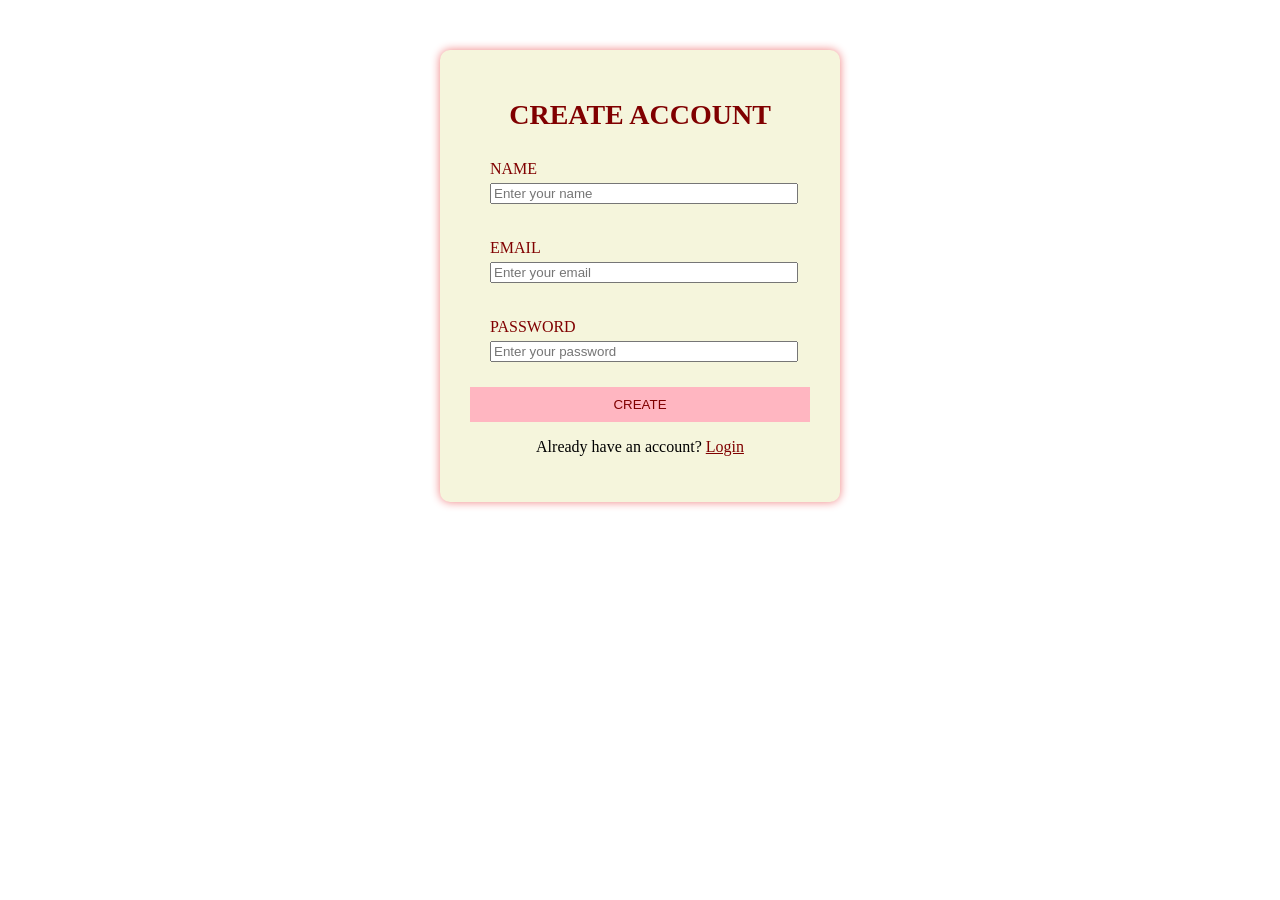
<file: index.html>
<!DOCTYPE html>
<html lang="en">
<head>
    <meta charset="UTF-8">
    <meta name="viewport" content="width=device-width, initial-scale=1.0">
    <title>Create Account</title>

    <style>
        
.signup-container {
    width: 400px;
    background-color: beige;
    margin: 50px auto;
    padding: 30px;
    box-sizing: border-box;
    box-shadow: 0px 0px 10px lightcoral;
    border-radius: 10px;
}
.signup-container h1{
    color: maroon;
    font-size: 28px;
    text-align: center;
}
.signup-group{
    color: maroon;
    margin: 10px;
    padding: 10px;
}
.signup-group label {
    display: block;
    margin-bottom: 5px;
    color: maroon;
}
.signup-group input{
    width: 100%;
}
.signup-container button{
    width: 100%;
    padding: 10px;
    border: none;
    background-color: lightpink;
    color: maroon;
    cursor: pointer;
}
.error {
    color: red;
    font-size: 13px;
    margin-top: 5px;
}
#successMessage {
    color: darkgreen;
    text-align: center;
    margin-top: 10px;
}
.login-link {
    text-align: center;
}
.login-link a {
    color: maroon;
}
/* TABLET */
@media screen and (max-width: 768px) {
    .signup-container {
        width: 80%;
        margin: 40px auto;
        padding: 25px;
    }
    .signup-container h1 {
        font-size: 26px;
    }
    .signup-group {
        margin: 12px 0;
    }
}
/* MOBILE*/
@media screen and (max-width: 480px) {
    .signup-container {
        width: 90%;
        margin: 25px auto;
        padding: 20px;
    }
    .signup-container h1 {
        font-size: 22px;
    }
    .signup-group label {
        font-size: 14px;
    }
    .signup-group input {
        padding: 9px;
        font-size: 14px;
    }
    .signup-container button {
        padding: 10px;
        font-size: 14px;
    }
    .error {
        font-size: 12px;
    }
    .login-link {
        font-size: 14px;
    }
}

    </style>
</head>
<body>
    <div class="signup-container">

        <h1>CREATE ACCOUNT</h1>

        <form id="signupForm">

            <div class="signup-group">
                <label>NAME</label>
                <input type="text" id="name" placeholder="Enter your name">
                <div id="nameError" class="error"></div>
            </div>

            <div class="signup-group">
                <label>EMAIL</label>
                <input type="email" id="email" placeholder="Enter your email">
                <div id="emailError" class="error"></div>
            </div>

            <div class="signup-group">
                <label>PASSWORD</label>
                <input type="password" id="password" placeholder="Enter your password">
                <div id="passwordError" class="error"></div>
            </div>

            <button type="submit">CREATE</button>

            <div id="successMessage"></div>

        </form>

        <p class="login-link">
            Already have an account?
            <a href="login.html">Login</a>
        </p>

    </div>

    <script src="createaccount.js"></script>
</body>
</html>
</file>
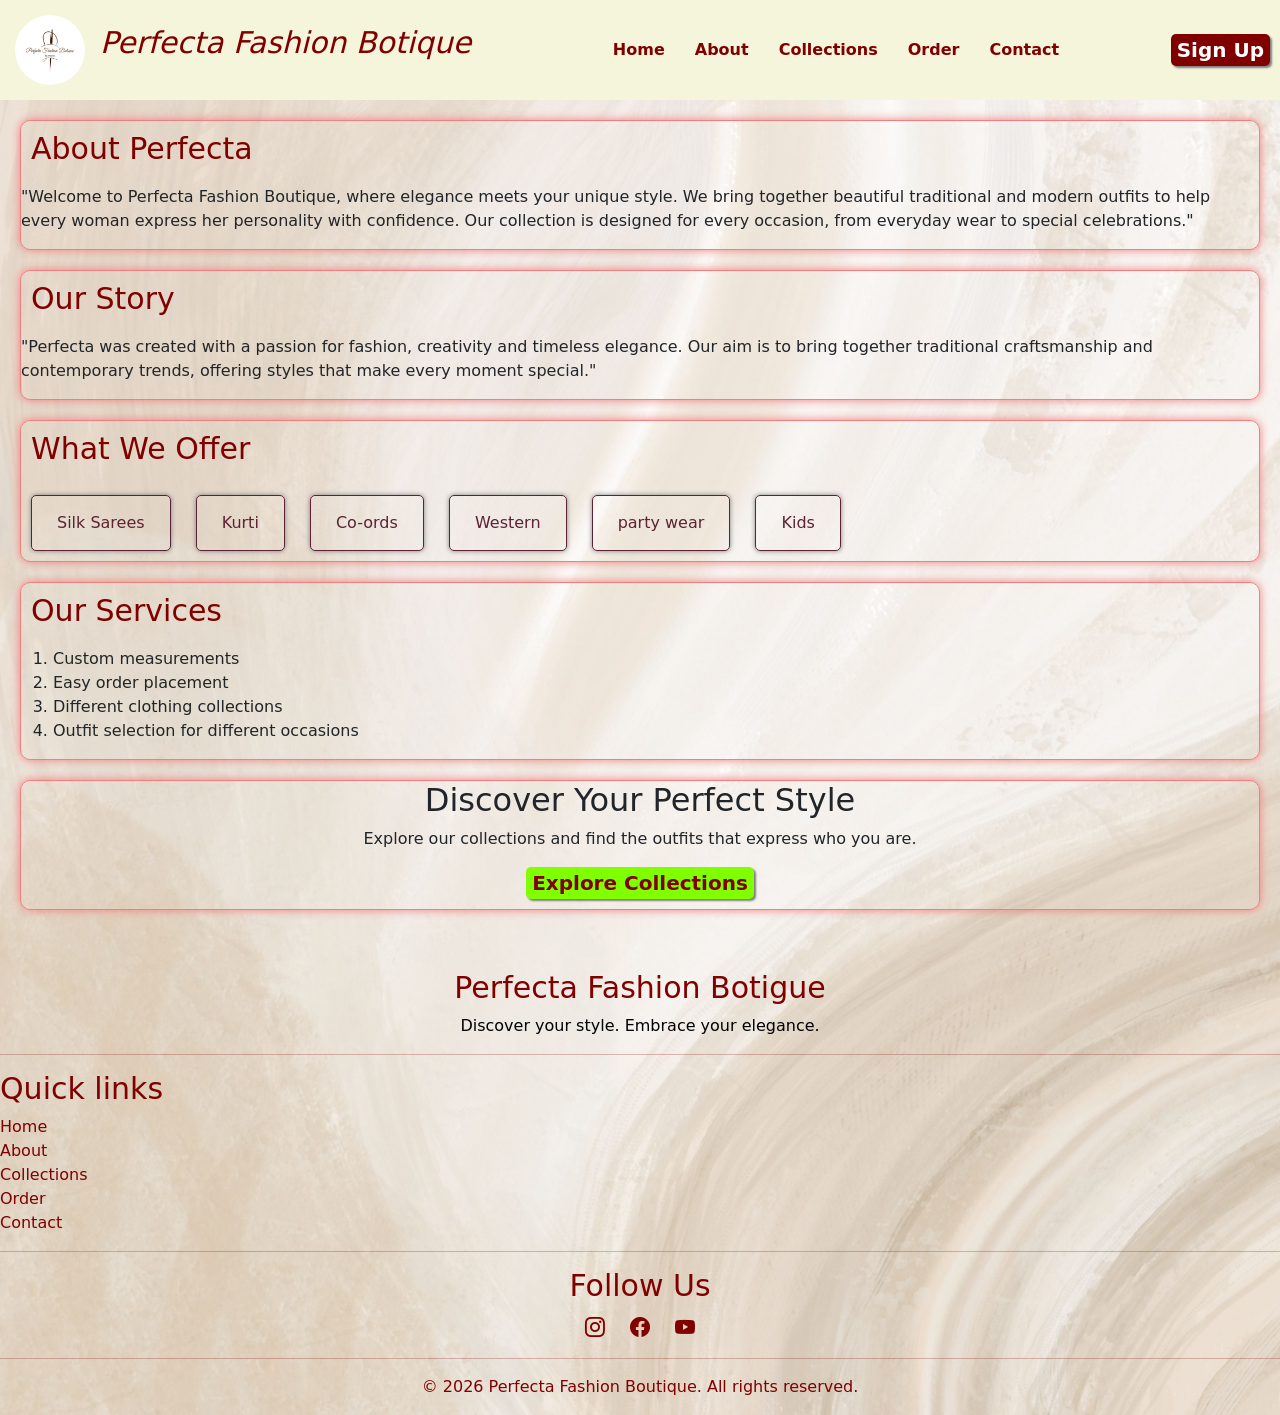
<file: about.html>
<!DOCTYPE html>
<html lang="en">
<head>
    <meta charset="UTF-8">
    <meta name="viewport" content="width=device-width, initial-scale=1.0">
    <title>About Perfecta</title>

    <link href="https://cdn.jsdelivr.net/npm/bootstrap@5.3.8/dist/css/bootstrap.min.css" rel="stylesheet" integrity="sha384-sRIl4kxILFvY47J16cr9ZwB07vP4J8+LH7qKQnuqkuIAvNWLzeN8tE5YBujZqJLB" crossorigin="anonymous">
    <link rel="stylesheet" href="https://cdn.jsdelivr.net/npm/bootstrap-icons@1.11.3/font/bootstrap-icons.min.css">

    <link rel="stylesheet" href="style.css">
</head>
<body>
    <div class="nav-container">

        <div class="logo-section">
            <img src="homepage imgs/Logo.png" alt="Botigue Logo">
            <p>Perfecta Fashion Botique</p>
        </div>

        <nav class="navbar">
            <a href="home.html">Home</a>
            <a href="about.html">About</a>
            <a href="collections.html">Collections</a>
            <a href="collections.html">Order</a>
            <a href="contact.html">Contact</a>
        </nav>

        <button onclick="window.location.href='index.html'">Sign Up</button>
    </div>

    <section class="section-container">
        <div class="about-sec1">
            <h1>About Perfecta</h1>
            <p>"Welcome to Perfecta Fashion Boutique, where elegance meets your unique style. We bring together beautiful traditional and modern outfits to help every woman express her personality with confidence. Our collection is designed for every occasion, from everyday wear to special celebrations."</p>
        </div>

        <div class="about-sec2">
            <h1>Our Story</h1>
            <p>"Perfecta was created with a passion for fashion, creativity and timeless elegance. Our aim is to bring together traditional craftsmanship and contemporary trends, offering styles that make every moment special."</p>
        </div>

        <div class="about-sec3">
            <h1>What We Offer</h1>

            <div class="prod-name">Silk Sarees</div>
            <div class="prod-name">Kurti</div>
            <div class="prod-name">Co-ords</div>
            <div class="prod-name">Western</div>
            <div class="prod-name">party wear</div>
            <div class="prod-name">Kids</div>
        </div>

        <div class="about-sec4">
            <h1>Our Services</h1>
            <ol>
                <li>Custom measurements</li>
                <li>Easy order placement</li>
                <li>Different clothing collections</li>
                <li>Outfit selection for different occasions</li>
            </ol>
        </div>
        
    </section>

    <section>
        <div class="explore">
            <h2>Discover Your Perfect Style</h2>
            <p>Explore our collections and find the outfits that express who you are.</p>
            <button onclick="window.location.href='collections.html'">Explore Collections</button>
        </div>
    </section>

    <footer class="footer">

        <div class="footer-container">
            <h2>Perfecta Fashion Botigue</h2>
            <p>Discover your style. Embrace your elegance.</p><hr>
        </div>

        <div class="footer-link">
            <h2>Quick links</h2>
            <a href="home.html">Home</a><br>
            <a href="about.html">About</a><br>
            <a href="collections.html">Collections</a><br>
            <a href="collections.html">Order</a><br>
            <a href="contact.html">Contact</a><hr>
        </div>

        <div class="foot-social">
            <h2>Follow Us</h2>
            <a href="#"><i class="bi bi-instagram"></i></a>
            <a href="#"><i class="bi bi-facebook"></i></a>
            <a href="#"><i class="bi bi-youtube"></i></a><hr>
        </div>

        <div class="footer-bottom">
            <p>© 2026 Perfecta Fashion Boutique. All rights reserved.</p>
        </div>
    </footer>
</body>
</html>
</file>
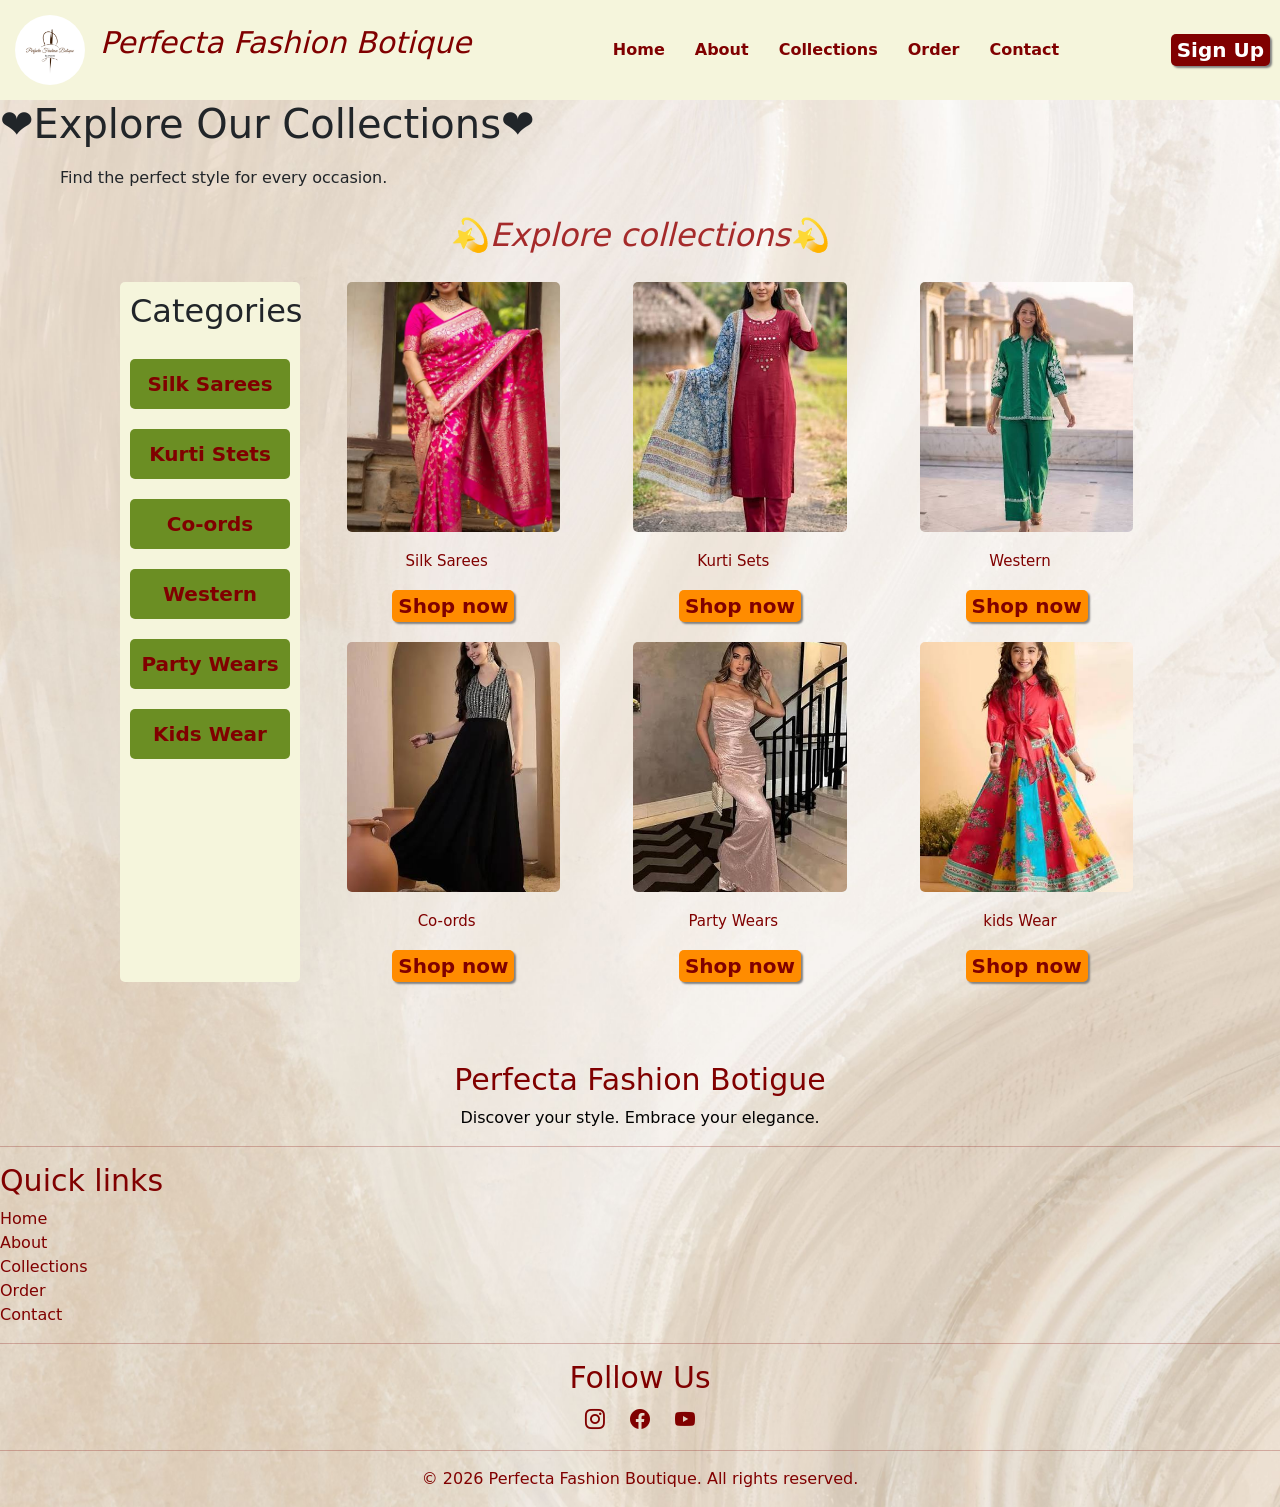
<file: collections.html>
<!DOCTYPE html>
<html lang="en">
<head>
    <meta charset="UTF-8">
    <meta name="viewport" content="width=device-width, initial-scale=1.0">
    <title>Perfecta Collections</title>

    <link href="https://cdn.jsdelivr.net/npm/bootstrap@5.3.8/dist/css/bootstrap.min.css" rel="stylesheet" integrity="sha384-sRIl4kxILFvY47J16cr9ZwB07vP4J8+LH7qKQnuqkuIAvNWLzeN8tE5YBujZqJLB" crossorigin="anonymous">
    <link rel="stylesheet" href="https://cdn.jsdelivr.net/npm/bootstrap-icons@1.11.3/font/bootstrap-icons.min.css">

    <link rel="stylesheet" href="style.css">
</head>
<body>
    <div class="nav-container">

        <div class="logo-section">
            <img src="homepage imgs/Logo.png" alt="Botique Logo">
            <p>Perfecta Fashion Botique</p>
        </div>

        <nav class="navbar">
            <a href="home.html">Home</a>
            <a href="about.html">About</a>
            <a href="collections.html">Collections</a>
            <a href="collections.html">Order</a>
            <a href="contact.html ">Contact</a>
        </nav>

        <button onclick="window.location.href='index.html'">Sign Up</button>
    </div>

    <section class="collections">
        <h1>❤️Explore Our Collections❤️</h1>
        <p>Find the perfect style for every occasion.</p>
        <h2>💫Explore collections💫</h2>
    </section>
    
    <div class="collection-container">
        <div class="sidebar">
            <h2>Categories</h2>
            <div class="catnames">
                <a href="saree.html">Silk Sarees</a>
            </div>
            <div class="catnames">
                <a href="kurti.html">Kurti Stets</a>
            </div>
            <div class="catnames">
                <a href="coord.html">Co-ords</a>
            </div>
            <div class="catnames">
                <a href="western.html">Western</a>
            </div>
            <div class="catnames">
                <a href="partywear.html">Party Wears</a>
            </div>
            <div class="catnames">
                <a href="kids.html">Kids Wear</a>
            </div>
        </div>

        <div class="grid-container">
            <div class="box box1">
                <a href="saree.html">
                    <img src="collections/prod1.jpg" alt="Collections">
                </a>
                <h2>Silk Sarees</h2>
                <button onclick="window.location.href='saree.html'">Shop now</button>
            </div>
            <div class="box box2">
                <a href="kurti.html">
                    <img src="collections/prod2.jpg" alt="Collections">
                </a>
                <h2>Kurti Sets</h2>
                <button onclick="window.location.href='kurti.html'">Shop now</button>
            </div>
            <div class="box box3">
                <a href="coord.html">
                    <img src="collections/prod3.jpg" alt="Collections">
                </a>
                <h2>Western</h2>
                <button onclick="window.location.href='coord.html'">Shop now</button>
            </div>
            <div class="box box4">
                <a href="western.html">
                    <img src="collections/prod4.jpg" alt="Collections">
                </a>
                <h2>Co-ords</h2>
                <button onclick="window.location.href='western.html'">Shop now</button>
            </div>
            <div class="box box5">
                <a href="partywear.html">
                    <img src="collections/prod5.jpg" alt="Collections">
                </a>
                <h2>Party Wears</h2>
                <button onclick="window.location.href='partywear.html'">Shop now</button>
            </div>
            <div class="box box6">
                <a href="kids.html">
                    <img src="collections/prod6.jpg" alt="Collections">
                </a>
                <h2>kids Wear</h2>
                <button onclick="window.location.href='kids.html'">Shop now</button>
            </div>
        </div>
    </div>
        
    <footer class="footer">
        <div class="footer-container">
            <h2>Perfecta Fashion Botigue</h2>
            <p>Discover your style. Embrace your elegance.</p><hr>
        </div>

        <div class="footer-link">
            <h2>Quick links</h2>
            <a href="home.html">Home</a><br>
            <a href="about.html">About</a><br>
            <a href="collections.html">Collections</a><br>
            <a href="collections.html">Order</a><br>
            <a href="contact.html">Contact</a><hr>
        </div>
            
        <div class="foot-social">
            <h2>Follow Us</h2>
            <a href="#"><i class="bi bi-instagram"></i></a>
            <a href="#"><i class="bi bi-facebook"></i></a>
            <a href="#"><i class="bi bi-youtube"></i></a><hr>
        </div>

        <div class="footer-bottom">
            <p>© 2026 Perfecta Fashion Boutique. All rights reserved.</p>
        </div>
    </footer>
</body>
</html>
</file>
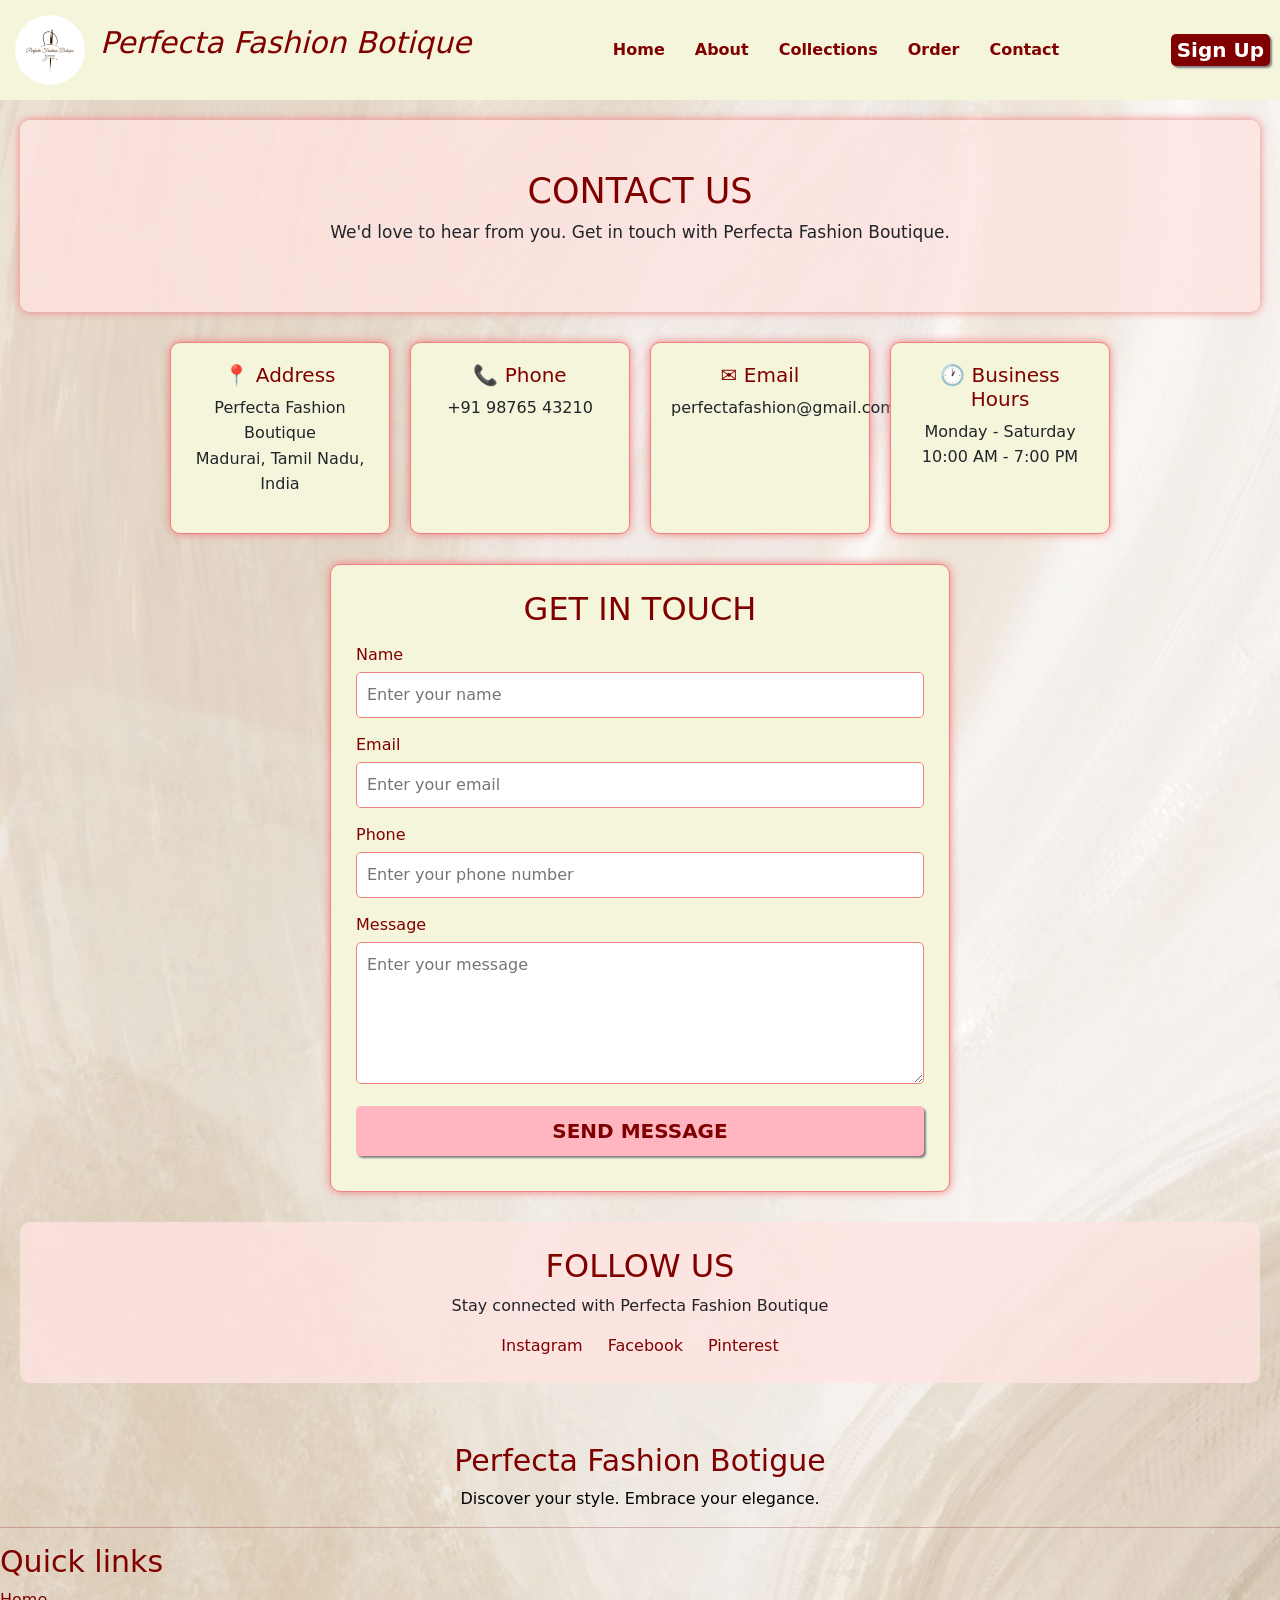
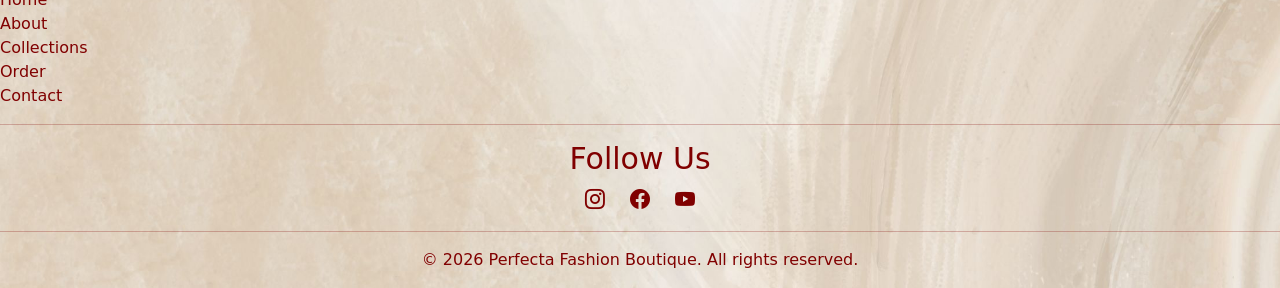
<file: contact.html>
<!DOCTYPE html>
<html lang="en">
<head>
    <meta charset="UTF-8">
    <meta name="viewport" content="width=device-width, initial-scale=1.0">
    <title>Contact</title>

    <link href="https://cdn.jsdelivr.net/npm/bootstrap@5.3.8/dist/css/bootstrap.min.css" rel="stylesheet" integrity="sha384-sRIl4kxILFvY47J16cr9ZwB07vP4J8+LH7qKQnuqkuIAvNWLzeN8tE5YBujZqJLB" crossorigin="anonymous">
    <link rel="stylesheet" href="https://cdn.jsdelivr.net/npm/bootstrap-icons@1.11.3/font/bootstrap-icons.min.css">

    <link rel="stylesheet" href="style.css">
</head>
<body>
    <div class="nav-container">

        <div class="logo-section">
            <img src="homepage imgs/Logo.png" alt="Botigue Logo">
            <p>Perfecta Fashion Botique</p>
        </div>

        <nav class="navbar">
            <a href="home.html">Home</a>
            <a href="about.html">About</a>
            <a href="collections.html">Collections</a>
            <a href="collections.html">Order</a>
            <a href="contact.html">Contact</a>
        </nav>

        <button onclick="window.location.href='index.html'">Sign Up</button>
    </div>

    <section class="contact-banner">

        <h1>CONTACT US</h1>

        <p>
            We'd love to hear from you.
            Get in touch with Perfecta Fashion Boutique.
        </p>

    </section>

    <section class="contact-info">

        <div class="contact-card">

            <h2>📍 Address</h2>
            <p>
                Perfecta Fashion Boutique<br>
                Madurai, Tamil Nadu, India
            </p>

        </div>

        <div class="contact-card">

            <h2>📞 Phone</h2>

            <p>
                +91 98765 43210
            </p>

        </div>

        <div class="contact-card">

            <h2>✉ Email</h2>
            <p>
                perfectafashion@gmail.com
            </p>

        </div>

        <div class="contact-card">

            <h2>🕐 Business Hours</h2>
            <p>
                Monday - Saturday<br>
                10:00 AM - 7:00 PM
            </p>

        </div>

    </section>

    <section class="contact-section">

        <div class="contact-form">

            <h2>GET IN TOUCH</h2>

            <form id="contactForm">

                <div class="contact-group">

                    <label for="name">Name</label>

                    <input type="text" id="name" placeholder="Enter your name">

                    <div id="nameError" class="contact-error"></div>

                </div>

                <div class="contact-group">

                    <label for="email">Email</label>

                    <input type="email" id="email" placeholder="Enter your email">

                    <div id="emailError" class="contact-error"></div>

                </div>

                <div class="contact-group">

                    <label for="phone">Phone</label>

                    <input type="tel" id="phone" placeholder="Enter your phone number">

                    <div id="phoneError" class="contact-error"></div>

                </div>

                <div class="contact-group">

                    <label for="message">Message</label>

                    <textarea id="message" rows="5"
                        placeholder="Enter your message"></textarea>

                    <div id="messageError" class="contact-error"></div>

                </div>

                <button type="submit">SEND MESSAGE</button>

                <div id="contactSuccess"></div>
            </form>
        </div>

    </section>

    <section class="social">

        <h2>FOLLOW US</h2>

        <p>Stay connected with Perfecta Fashion Boutique</p>

        <div class="social-links">
            <a href="#">Instagram</a>
            <a href="#">Facebook</a>
            <a href="#">Pinterest</a>
        </div>

    </section>

    <footer class="footer">

        <div class="footer-container">
            <h2>Perfecta Fashion Botigue</h2>
            <p>Discover your style. Embrace your elegance.</p><hr>
        </div>

        <div class="footer-link">
            <h2>Quick links</h2>
            <a href="home.html">Home</a><br>
            <a href="about.html">About</a><br>
            <a href="collections.html">Collections</a><br>
            <a href="collections.html">Order</a><br>
            <a href="contact.html">Contact</a><hr>
        </div>

        <div class="foot-social">
            <h2>Follow Us</h2>
            <a href="#"><i class="bi bi-instagram"></i></a>
            <a href="#"><i class="bi bi-facebook"></i></a>
            <a href="#"><i class="bi bi-youtube"></i></a><hr>
        </div>

        <div class="footer-bottom">
            <p>© 2026 Perfecta Fashion Boutique. All rights reserved.</p>
        </div>
    </footer>

    <script>
        const contactForm = document.getElementById("contactForm");

if (contactForm) {

    contactForm.addEventListener("submit", function(event) {

        event.preventDefault();

        let name = document.getElementById("name").value.trim();
        let email = document.getElementById("email").value.trim();
        let phone = document.getElementById("phone").value.trim();
        let message = document.getElementById("message").value.trim();

        document.getElementById("nameError").textContent = "";
        document.getElementById("emailError").textContent = "";
        document.getElementById("phoneError").textContent = "";
        document.getElementById("messageError").textContent = "";
        document.getElementById("contactSuccess").textContent = "";

        let valid = true;

        if (name === "") {
            document.getElementById("nameError").textContent =
                "Please enter your name.";
            valid = false;
        }

        if (email === "") {
            document.getElementById("emailError").textContent =
                "Please enter your email.";
            valid = false;
        }

        if (phone === "") {
            document.getElementById("phoneError").textContent =
                "Please enter your phone number.";
            valid = false;
        }

        if (message === "") {
            document.getElementById("messageError").textContent =
                "Please enter your message.";
            valid = false;
        }

        if (valid) {

            document.getElementById("contactSuccess").textContent =
                "Your message has been sent successfully!";

            contactForm.reset();
        }

    });

}
    </script>
    

</body>
</html>
</file>
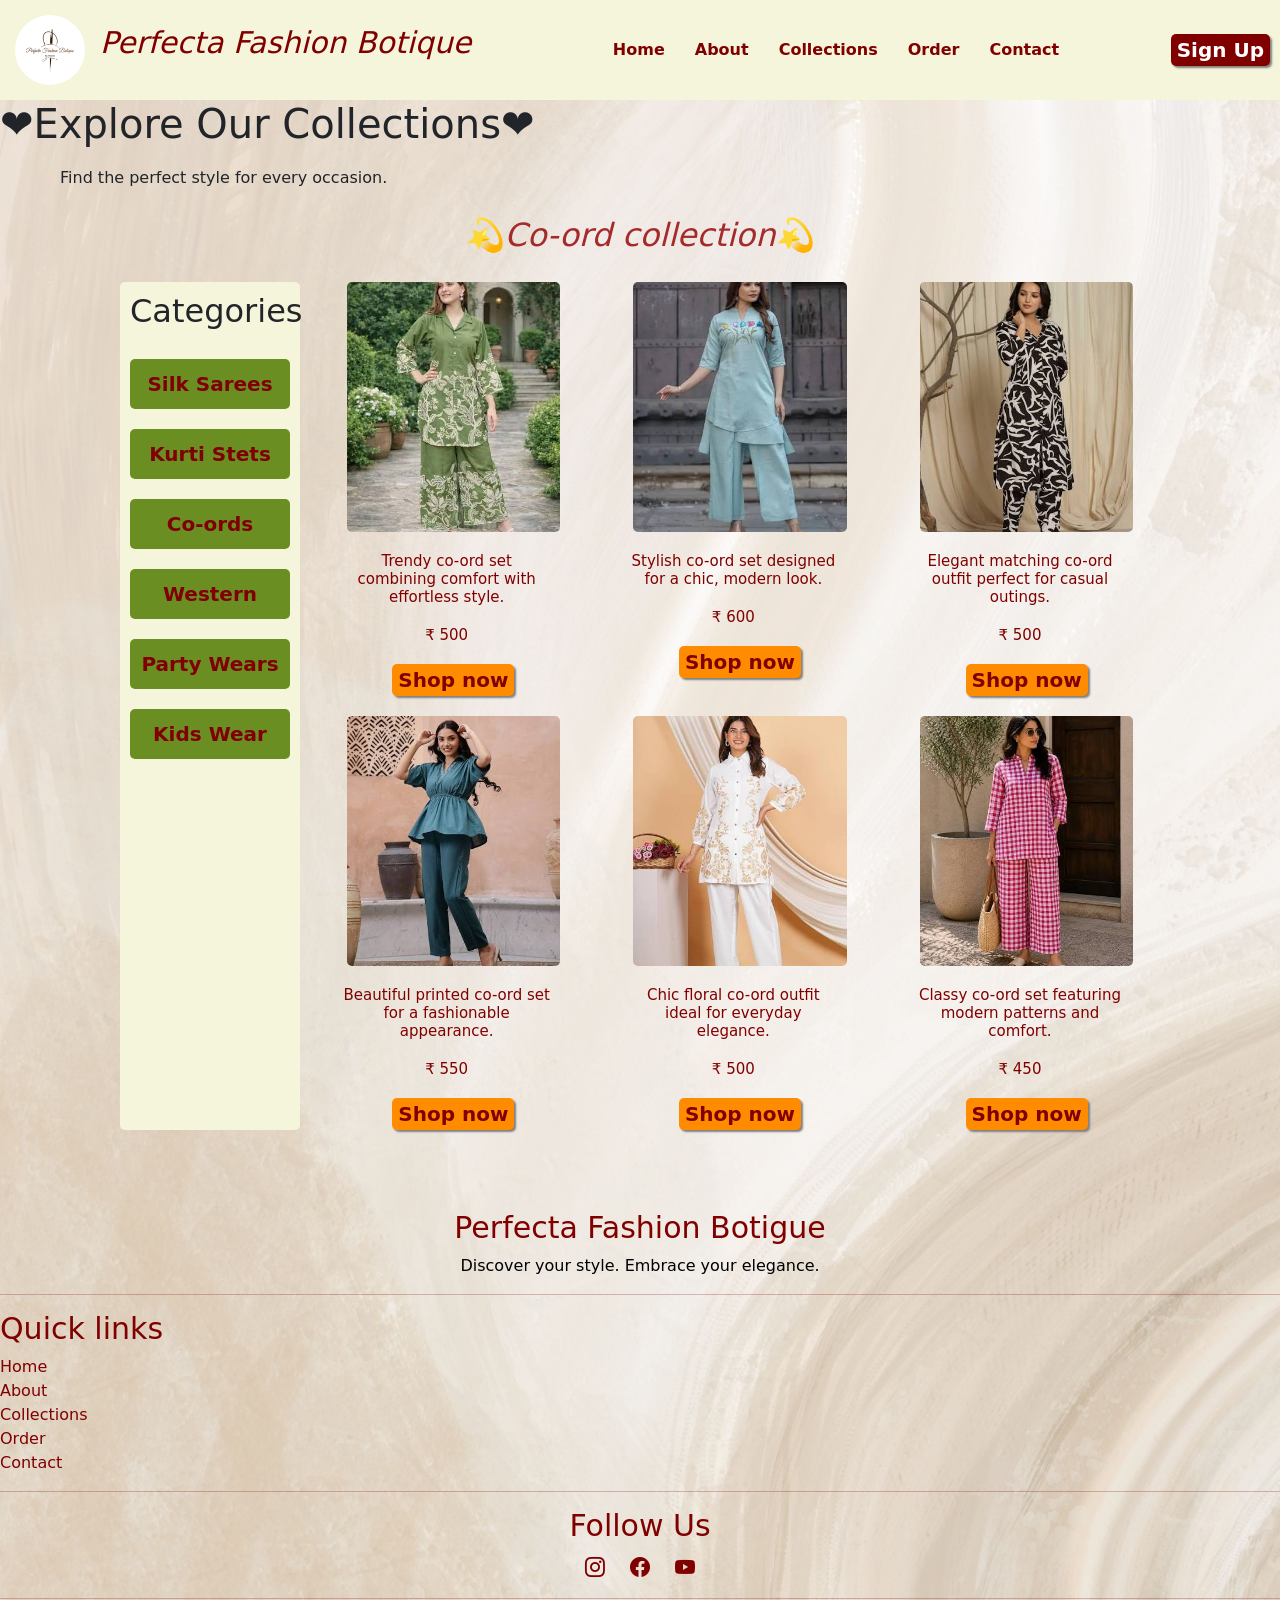
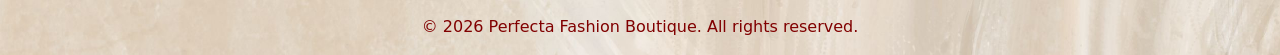
<file: coord.html>
<!DOCTYPE html>
<html lang="en">
<head>
    <meta charset="UTF-8">
    <meta name="viewport" content="width=device-width, initial-scale=1.0">
    <title>Co-ords collections</title>

    <link href="https://cdn.jsdelivr.net/npm/bootstrap@5.3.8/dist/css/bootstrap.min.css" rel="stylesheet" integrity="sha384-sRIl4kxILFvY47J16cr9ZwB07vP4J8+LH7qKQnuqkuIAvNWLzeN8tE5YBujZqJLB" crossorigin="anonymous">
    <link rel="stylesheet" href="https://cdn.jsdelivr.net/npm/bootstrap-icons@1.11.3/font/bootstrap-icons.min.css">

    <link rel="stylesheet" href="style.css">
</head>
<body>
    <div class="nav-container">

        <div class="logo-section">
            <img src="homepage imgs/Logo.png" alt="Botigue Logo">
            <p>Perfecta Fashion Botique</p>
        </div>

        <nav class="navbar">
            <a href="home.html">Home</a>
            <a href="about.html">About</a>
            <a href="collections.html">Collections</a>
            <a href="collections.html">Order</a>
            <a href="contact.html ">Contact</a>
        </nav>

        <button onclick="window.location.href='index.html'">Sign Up</button>
    </div>

    <section class="collections">
        <h1>❤️Explore Our Collections❤️</h1>
        <p>Find the perfect style for every occasion.</p>
        <h2>💫Co-ord collection💫</h2>
    </section>
    
    <div class="collection-container">
        <div class="sidebar">
            <h2>Categories</h2>
            <div class="catnames">
                <a href="saree.html">Silk Sarees</a>
            </div>
            <div class="catnames">
                <a href="kurti.html">Kurti Stets</a>
            </div>
            <div class="catnames">
                <a href="coord.html">Co-ords</a>
            </div>
            <div class="catnames">
                <a href="western.html">Western</a>
            </div>
            <div class="catnames">
                <a href="partywear.html">Party Wears</a>
            </div>
            <div class="catnames">
                <a href="kids.html">Kids Wear</a>
            </div>
        </div>

        <div class="grid-container">
            <div class="box box1">
                <img src="ccordimg/img1.jpg" alt="Dress image">
                <h2>Trendy co-ord set combining comfort with effortless style.</h2>
                <h2>₹ 500</h2>
                <button onclick="window.location.href='orderform.html'">Shop now</button>
            </div>
            <div class="box box2">
                <img src="ccordimg/img2.jpg" alt="Dress image">
                <h2>Stylish co-ord set designed for a chic, modern look.</h2>
                <h2>₹ 600</h2>
                <button onclick="window.location.href='orderform.html'">Shop now</button>
            </div>
            <div class="box box3">
                <img src="ccordimg/img3.jpg" alt="Dress image">
                <h2>Elegant matching co-ord outfit perfect for casual outings.</h2>
                <h2>₹ 500</h2>
                <button onclick="window.location.href='orderform.html'">Shop now</button>
            </div>
            <div class="box box4">
                <img src="ccordimg/img4.jpg" alt="Dress image">
                <h2>Beautiful printed co-ord set for a fashionable appearance.</h2>
                <h2>₹ 550</h2>
                <button onclick="window.location.href='orderform.html'">Shop now</button>
            </div>
            <div class="box box5">
                <img src="ccordimg/img5.jpg" alt="Dress image">
                <h2>Chic floral co-ord outfit ideal for everyday elegance.</h2>
                <h2>₹ 500</h2>
                <button onclick="window.location.href='orderform.html'">Shop now</button>
            </div>
            <div class="box box6">
                <img src="ccordimg/img6.jpg" alt="Dress image">
                <h2>Classy co-ord set featuring modern patterns and comfort.</h2>
                <h2>₹ 450</h2>
                <button onclick="window.location.href='orderform.html'">Shop now</button>
            </div>
        </div>
    </div>
        
    <footer class="footer">
        <div class="footer-container">
            <h2>Perfecta Fashion Botigue</h2>
            <p>Discover your style. Embrace your elegance.</p><hr>
        </div>

        <div class="footer-link">
            <h2>Quick links</h2>
            <a href="home.html">Home</a><br>
            <a href="about.html">About</a><br>
            <a href="collections.html">Collections</a><br>
            <a href="collections.html">Order</a><br>
            <a href="contact.html">Contact</a><hr>
        </div>
            
        <div class="foot-social">
            <h2>Follow Us</h2>
            <a href="#"><i class="bi bi-instagram"></i></a>
            <a href="#"><i class="bi bi-facebook"></i></a>
            <a href="#"><i class="bi bi-youtube"></i></a><hr>
        </div>

        <div class="footer-bottom">
            <p>© 2026 Perfecta Fashion Boutique. All rights reserved.</p>
        </div>
    </footer>
</body>
</html>
</file>
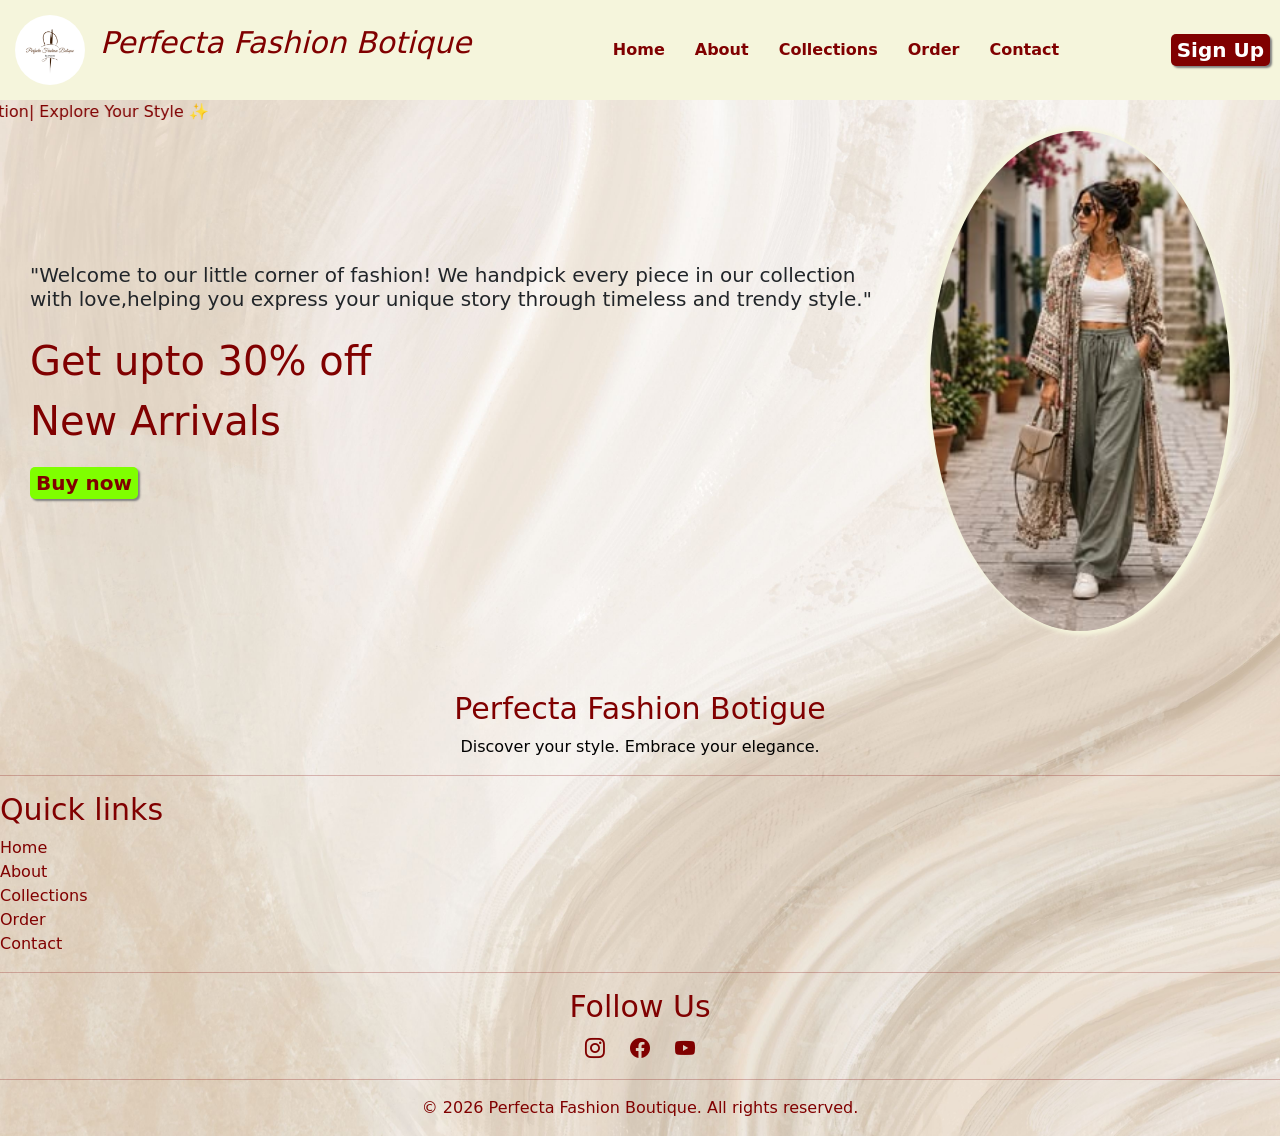
<file: home.html>
<!DOCTYPE html>
<html lang="en">
<head>
    <meta charset="UTF-8">
    <meta name="viewport" content="width=device-width, initial-scale=1.0">
    <title>Perfecta Fashion Botique</title>
    
    <link href="https://cdn.jsdelivr.net/npm/bootstrap@5.3.8/dist/css/bootstrap.min.css" rel="stylesheet" integrity="sha384-sRIl4kxILFvY47J16cr9ZwB07vP4J8+LH7qKQnuqkuIAvNWLzeN8tE5YBujZqJLB" crossorigin="anonymous">
    <link rel="stylesheet" href="https://cdn.jsdelivr.net/npm/bootstrap-icons@1.11.3/font/bootstrap-icons.min.css">

    <link rel="stylesheet" href="style.css">
</head>
<body>
    <div class="nav-container">

        <div class="logo-section">
            <img src="homepage imgs/Logo.png" alt="Botigue Logo">
            <p>Perfecta Fashion Botique</p>
        </div>

        <nav class="navbar">
            <a href="home.html">Home</a>
            <a href="about.html">About</a>
            <a href="collections.html">Collections</a>
            <a href="collections.html">Order</a>
            <a href="contact.html">Contact</a>
        </nav>

        <button onclick="window.location.href='index.html'">Sign Up</button>
    </div>

    <marquee scrollamount="15" direction="right" style="color:maroon;">
        ✨ Welcome to our Boutique| Discover Our Latest Collection| Explore Your Style ✨
    </marquee>

    <section class="home-content">

            <div class="home-text">

                <h2>"Welcome to our little corner of fashion! We handpick every piece in our collection with love,helping you express your unique story through timeless and trendy style."</h2>
                <p>Get upto 30% off <br>
                   New Arrivals <br>
                </p>
                <button onclick="window.location.href='collections.html'">Buy now</button>
            </div>
            
            <img src="homepage imgs/Botique home image.jpg" alt="Shop image">
        
    </section>


    <footer class="footer">

        <div class="footer-container">
            <h2>Perfecta Fashion Botigue</h2>
            <p>Discover your style. Embrace your elegance.</p><hr>
        </div>

        <div class="footer-link">
            <h2>Quick links</h2>
            <a href="home.html">Home</a><br>
            <a href="about.html">About</a><br>
            <a href="collections.html">Collections</a><br>
            <a href="collections.html">Order</a><br>
            <a href="contact.html">Contact</a><hr>
        </div>

        <div class="foot-social">
            <h2>Follow Us</h2>
            <a href="#"><i class="bi bi-instagram"></i></a>
            <a href="#"><i class="bi bi-facebook"></i></a>
            <a href="#"><i class="bi bi-youtube"></i></a><hr>
        </div>

        <div class="footer-bottom">
            <p>© 2026 Perfecta Fashion Boutique. All rights reserved.</p>
        </div>
    </footer>
</body>
</html>
</file>
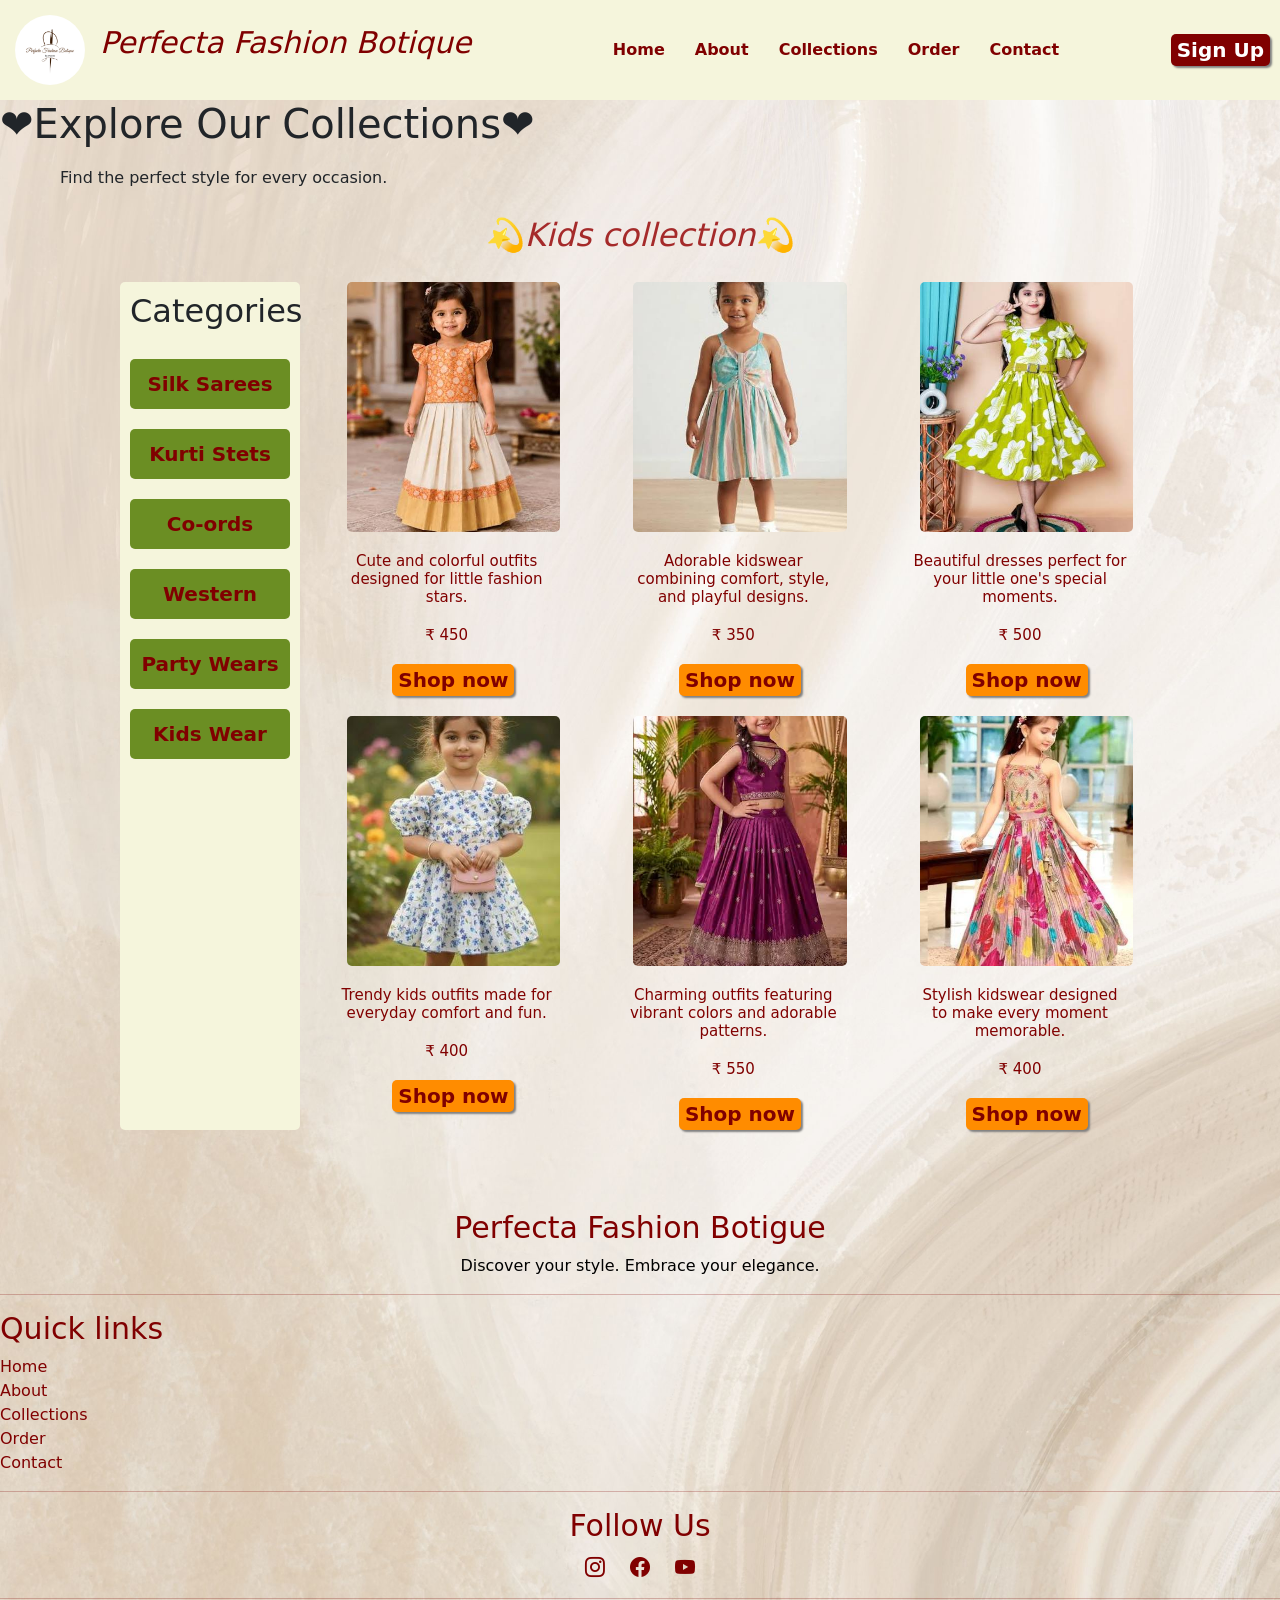
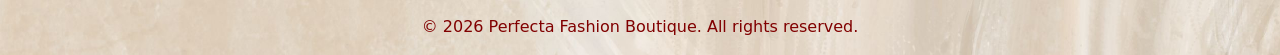
<file: kids.html>
<!DOCTYPE html>
<html lang="en">
<head>
    <meta charset="UTF-8">
    <meta name="viewport" content="width=device-width, initial-scale=1.0">
    <title>Kids Wear</title>

    <link href="https://cdn.jsdelivr.net/npm/bootstrap@5.3.8/dist/css/bootstrap.min.css" rel="stylesheet" integrity="sha384-sRIl4kxILFvY47J16cr9ZwB07vP4J8+LH7qKQnuqkuIAvNWLzeN8tE5YBujZqJLB" crossorigin="anonymous">
    <link rel="stylesheet" href="https://cdn.jsdelivr.net/npm/bootstrap-icons@1.11.3/font/bootstrap-icons.min.css">

    <link rel="stylesheet" href="style.css">
</head>
<body>
    <div class="nav-container">

        <div class="logo-section">
            <img src="homepage imgs/Logo.png" alt="Botigue Logo">
            <p>Perfecta Fashion Botique</p>
        </div>

        <nav class="navbar">
            <a href="home.html">Home</a>
            <a href="about.html">About</a>
            <a href="collections.html">Collections</a>
            <a href="collections.html">Order</a>
            <a href="contact.html ">Contact</a>
        </nav>

        <button onclick="window.location.href='index.html'">Sign Up</button>
    </div>

    <section class="collections">
        <h1>❤️Explore Our Collections❤️</h1>
        <p>Find the perfect style for every occasion.</p>
        <h2>💫Kids collection💫</h2>
    </section>
    
    <div class="collection-container">
        <div class="sidebar">
            <h2>Categories</h2>
            <div class="catnames">
                <a href="saree.html">Silk Sarees</a>
            </div>
            <div class="catnames">
                <a href="kurti.html">Kurti Stets</a>
            </div>
            <div class="catnames">
                <a href="coord.html">Co-ords</a>
            </div>
            <div class="catnames">
                <a href="western.html">Western</a>
            </div>
            <div class="catnames">
                <a href="partywear.html">Party Wears</a>
            </div>
            <div class="catnames">
                <a href="kids.html">Kids Wear</a>
            </div>
        </div>

        <div class="grid-container">
            <div class="box box1">
                <img src="Kidimg/kid1.jpg" alt="kid image">
                <h2>Cute and colorful outfits designed for little fashion stars.</h2>
                <h2>₹ 450</h2>
                <button onclick="window.location.href='orderform.html'">Shop now</button>
            </div>
            <div class="box box2">
                <img src="Kidimg/kid2.jpg" alt="kid image">
                <h2>Adorable kidswear combining comfort, style, and playful designs.</h2>
                <h2>₹ 350</h2>
                <button onclick="window.location.href='orderform.html'">Shop now</button>
            </div>
            <div class="box box3">
                <img src="Kidimg/kid3.jpg" alt="kid image">
                <h2>Beautiful dresses perfect for your little one's special moments.</h2>
                <h2>₹ 500</h2>
                <button onclick="window.location.href='orderform.html'">Shop now</button>
            </div>
            <div class="box box4">
                <img src="Kidimg/kid4.jpg" alt="kid image">
                <h2>Trendy kids outfits made for everyday comfort and fun.</h2>
                <h2>₹ 400</h2>
                <button onclick="window.location.href='orderform.html'">Shop now</button>
            </div>
            <div class="box box5">
                <img src="Kidimg/kid5.jpg" alt="kid image">
                <h2>Charming outfits featuring vibrant colors and adorable patterns.</h2>
                <h2>₹ 550</h2>
                <button onclick="window.location.href='orderform.html'">Shop now</button>
            </div>
            <div class="box box6">
                <img src="Kidimg/kid6.jpg" alt="kid image">
                <h2>Stylish kidswear designed to make every moment memorable.</h2>
                <h2>₹ 400</h2>
                <button onclick="window.location.href='orderform.html'">Shop now</button>
            </div>
        </div>
    </div>
        
    <footer class="footer">
        <div class="footer-container">
            <h2>Perfecta Fashion Botigue</h2>
            <p>Discover your style. Embrace your elegance.</p><hr>
        </div>

        <div class="footer-link">
            <h2>Quick links</h2>
            <a href="home.html">Home</a><br>
            <a href="about.html">About</a><br>
            <a href="collections.html">Collections</a><br>
            <a href="collections.html">Order</a><br>
            <a href="contact.html">Contact</a><hr>
        </div>
            
        <div class="foot-social">
            <h2>Follow Us</h2>
            <a href="#"><i class="bi bi-instagram"></i></a>
            <a href="#"><i class="bi bi-facebook"></i></a>
            <a href="#"><i class="bi bi-youtube"></i></a><hr>
        </div>

        <div class="footer-bottom">
            <p>© 2026 Perfecta Fashion Boutique. All rights reserved.</p>
        </div>
    </footer>
</body>
</html>
</file>
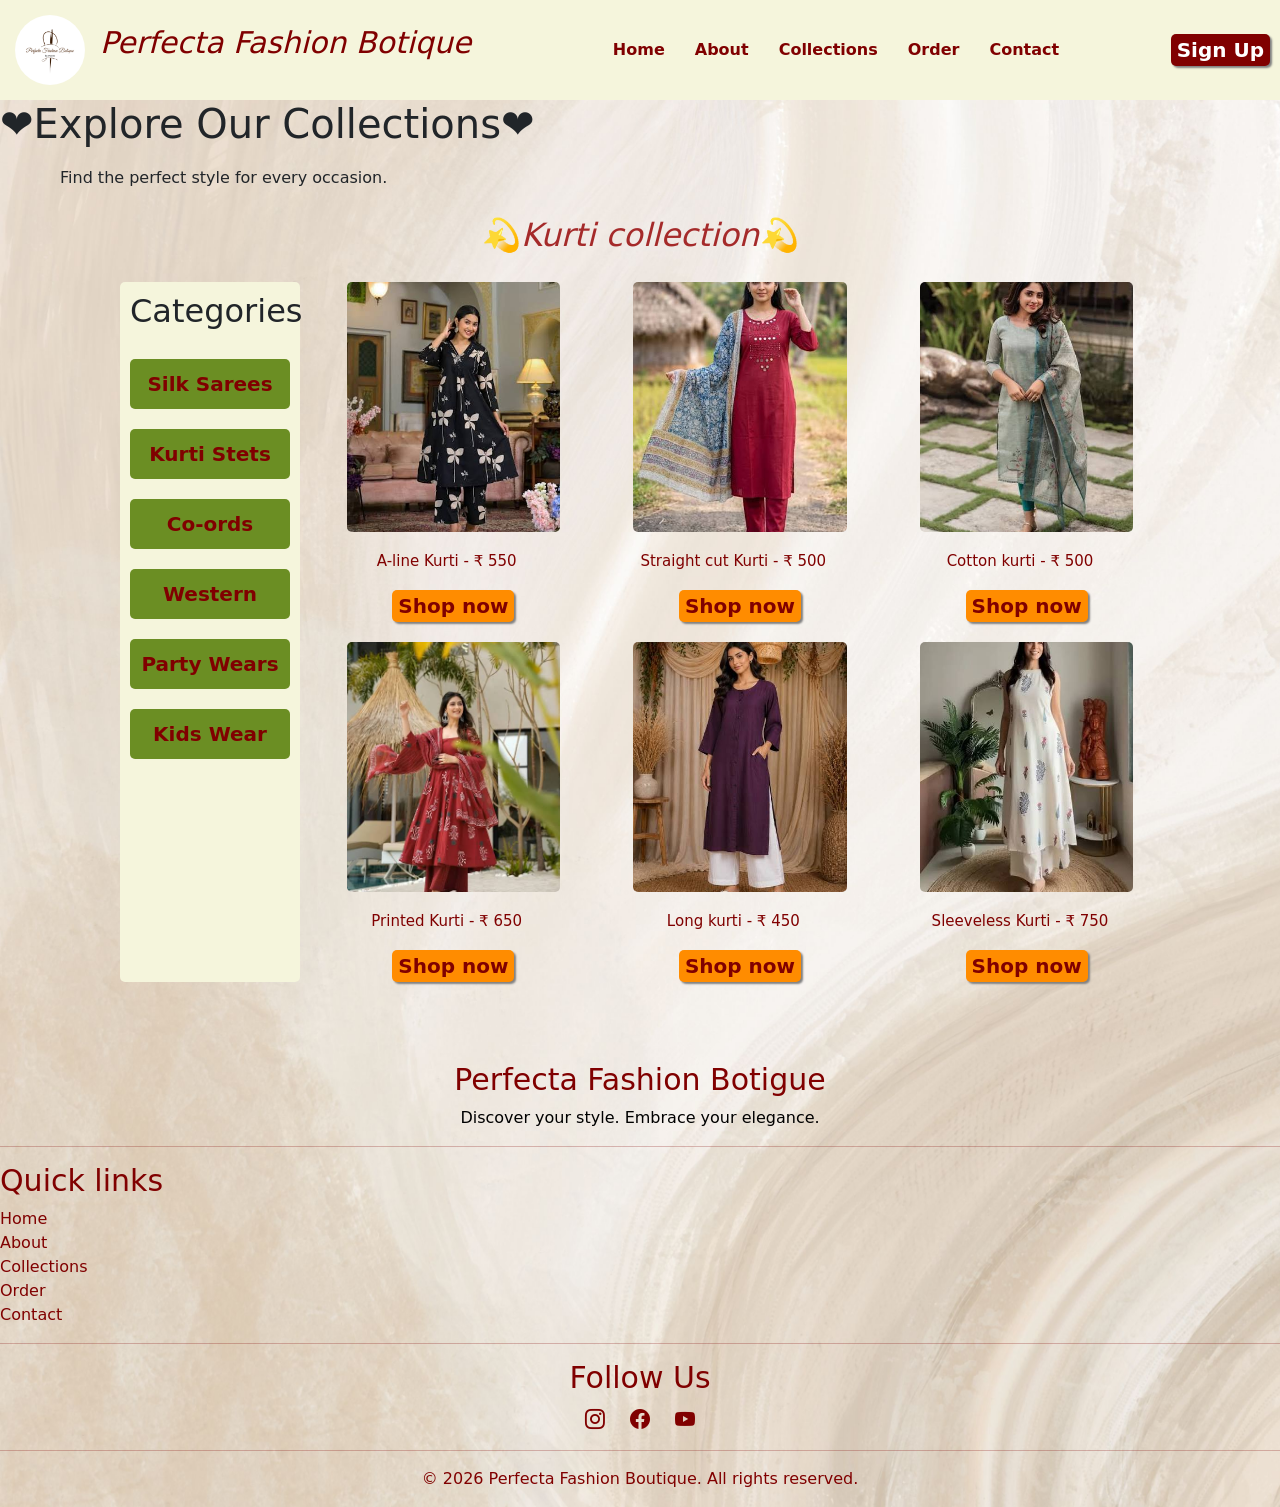
<file: kurti.html>
<!DOCTYPE html>
<html lang="en">
<head>
    <meta charset="UTF-8">
    <meta name="viewport" content="width=device-width, initial-scale=1.0">
    <title>Kurti collections</title>

    <link href="https://cdn.jsdelivr.net/npm/bootstrap@5.3.8/dist/css/bootstrap.min.css" rel="stylesheet" integrity="sha384-sRIl4kxILFvY47J16cr9ZwB07vP4J8+LH7qKQnuqkuIAvNWLzeN8tE5YBujZqJLB" crossorigin="anonymous">
    <link rel="stylesheet" href="https://cdn.jsdelivr.net/npm/bootstrap-icons@1.11.3/font/bootstrap-icons.min.css">

    <link rel="stylesheet" href="style.css">
</head>
<body>
    <div class="nav-container">

        <div class="logo-section">
            <img src="homepage imgs/Logo.png" alt="Botigue Logo">
            <p>Perfecta Fashion Botique</p>
        </div>

        <nav class="navbar">
            <a href="home.html">Home</a>
            <a href="about.html">About</a>
            <a href="collections.html">Collections</a>
            <a href="collections.html">Order</a>
            <a href="contact.html ">Contact</a>
        </nav>

        <button onclick="window.location.href='index.html'">Sign Up</button>
    </div>

    <section class="collections">
        <h1>❤️Explore Our Collections❤️</h1>
        <p>Find the perfect style for every occasion.</p>
        <h2>💫Kurti collection💫</h2>
    </section>
    
    <div class="collection-container">
        <div class="sidebar">
            <h2>Categories</h2>
            <div class="catnames">
                <a href="saree.html">Silk Sarees</a>
            </div>
            <div class="catnames">
                <a href="kurti.html">Kurti Stets</a>
            </div>
            <div class="catnames">
                <a href="coord.html">Co-ords</a>
            </div>
            <div class="catnames">
                <a href="western.html">Western</a>
            </div>
            <div class="catnames">
                <a href="partywear.html">Party Wears</a>
            </div>
            <div class="catnames">
                <a href="kids.html">Kids Wear</a>
            </div>
        </div>

        <div class="grid-container">
            <div class="box box1">
                <img src="Kurtiimgs/kurti1.jpg" alt="kurti image">
                <h2>A-line Kurti - ₹ 550</h2>
                <button onclick="window.location.href='orderform.html'">Shop now</button>
            </div>
            <div class="box box2">
                <img src="Kurtiimgs/kurti2.jpg" alt="kurti image">
                <h2>Straight cut Kurti - ₹ 500</h2>
                <button onclick="window.location.href='orderform.html'">Shop now</button>
            </div>
            <div class="box box3">
                <img src="Kurtiimgs/kurti3.jpg" alt="kurti image">
                <h2>Cotton kurti - ₹ 500</h2>
                <button onclick="window.location.href='orderform.html'">Shop now</button>
            </div>
            <div class="box box4">
                <img src="Kurtiimgs/kurit4.jpg" alt="kurti image">
                <h2>Printed Kurti - ₹ 650</h2>
                <button onclick="window.location.href='orderform.html'">Shop now</button>
            </div>
            <div class="box box5">
                <img src="Kurtiimgs/kurti5.jpg" alt="kurti image">
                <h2>Long kurti - ₹ 450</h2>
                <button onclick="window.location.href='orderform.html'">Shop now</button>
            </div>
            <div class="box box6">
                <img src="Kurtiimgs/kurti6.jpg" alt="kurti image">
                <h2>Sleeveless Kurti - ₹ 750</h2>
                <button onclick="window.location.href='orderform.html'">Shop now</button>
            </div>
        </div>
    </div>
        
    <footer class="footer">
        <div class="footer-container">
            <h2>Perfecta Fashion Botigue</h2>
            <p>Discover your style. Embrace your elegance.</p><hr>
        </div>

        <div class="footer-link">
            <h2>Quick links</h2>
            <a href="home.html">Home</a><br>
            <a href="about.html">About</a><br>
            <a href="collections.html">Collections</a><br>
            <a href="collections.html">Order</a><br>
            <a href="contact.html">Contact</a><hr>
        </div>
            
        <div class="foot-social">
            <h2>Follow Us</h2>
            <a href="#"><i class="bi bi-instagram"></i></a>
            <a href="#"><i class="bi bi-facebook"></i></a>
            <a href="#"><i class="bi bi-youtube"></i></a><hr>
        </div>

        <div class="footer-bottom">
            <p>© 2026 Perfecta Fashion Boutique. All rights reserved.</p>
        </div>
    </footer>
</body>
</html>
</file>
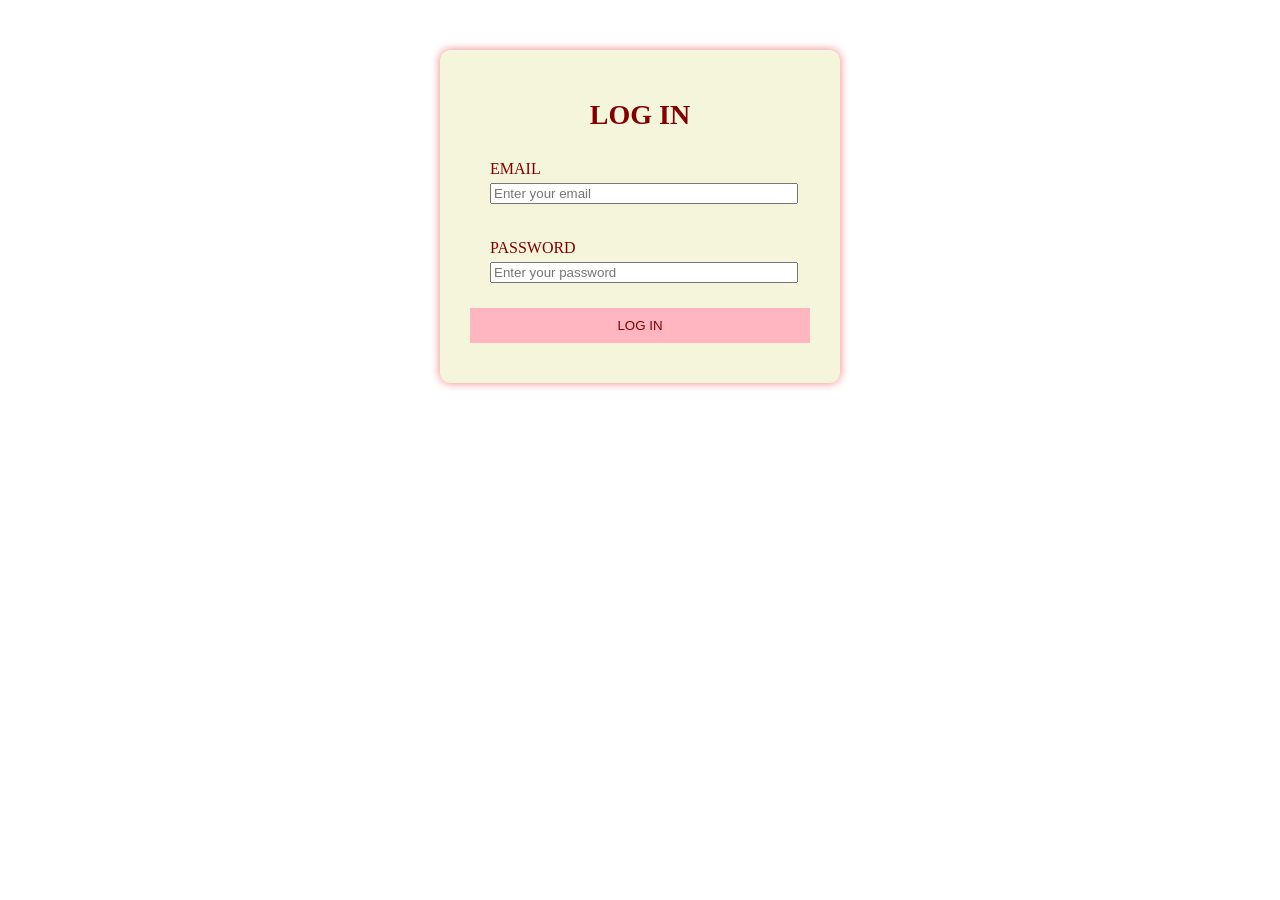
<file: login.html>
<!DOCTYPE html>
<html lang="en">
<head>
    <meta charset="UTF-8">
    <meta name="viewport" content="width=device-width, initial-scale=1.0">
    <title>Login in</title>
    <style>
.login-container {
    width: 400px;
    background-color: beige;
    margin: 50px auto;
    padding: 30px;
    box-sizing: border-box;
    box-shadow: 0px 0px 10px lightcoral;
    border-radius: 10px;
}
.login-container h1{
    color: maroon;
    font-size: 28px;
    text-align: center;
}
.login-group{
    color: maroon;
    margin: 10px;
    padding: 10px;
}
.login-group label {
    display: block;
    margin-bottom: 5px;
    color: maroon;
}
.login-group input{
    width: 100%;
}
.login-container button{
    width: 100%;
    padding: 10px;
    border: none;
    background-color: lightpink;
    color: maroon;
    cursor: pointer;
}
.error {
    color: red;
    font-size: 13px;
    margin-top: 5px;
}
#successMessage {
    color: darkgreen;
    text-align: center;
    margin-top: 10px;
}
/* TABLET */
@media screen and (max-width: 768px) {
    .login-container {
        width: 80%;
        margin: 40px auto;
        padding: 25px;
    }
    .login-container h1 {
        font-size: 26px;
    }
    .login-group {
        margin: 12px 0;
    }
}
/* MOBILE*/
@media screen and (max-width: 480px) {
    .login-container {
        width: 90%;
        margin: 25px auto;
        padding: 20px;
    }
    .login-container h1 {
        font-size: 22px;
    }
    .login-group label {
        font-size: 14px;
    }
    .login-group input {
        padding: 9px;
        font-size: 14px;
    }
    .login-container button {
        padding: 10px;
        font-size: 14px;
    }
    .error {
        font-size: 12px;
    }
}
    </style>
</head>
<body>
    <div class="login-container">

        <h1>LOG IN</h1>

        <form id="loginform" novalidate>

            <div class="login-group">
                <label>EMAIL</label>
                <input type="email" id="email" placeholder="Enter your email">
                <div id="emailError" class="error"></div>
            </div>

            <div class="login-group">
                <label>PASSWORD</label>
                <input type="password" id="password" placeholder="Enter your password">
                <div id="passwordError" class="error"></div>
            </div>

            <button type="submit">LOG IN</button>

            <div id="successMessage"></div>

        </form>

    </div>

    <script src="login.js"></script>
</body>
</html>
</file>
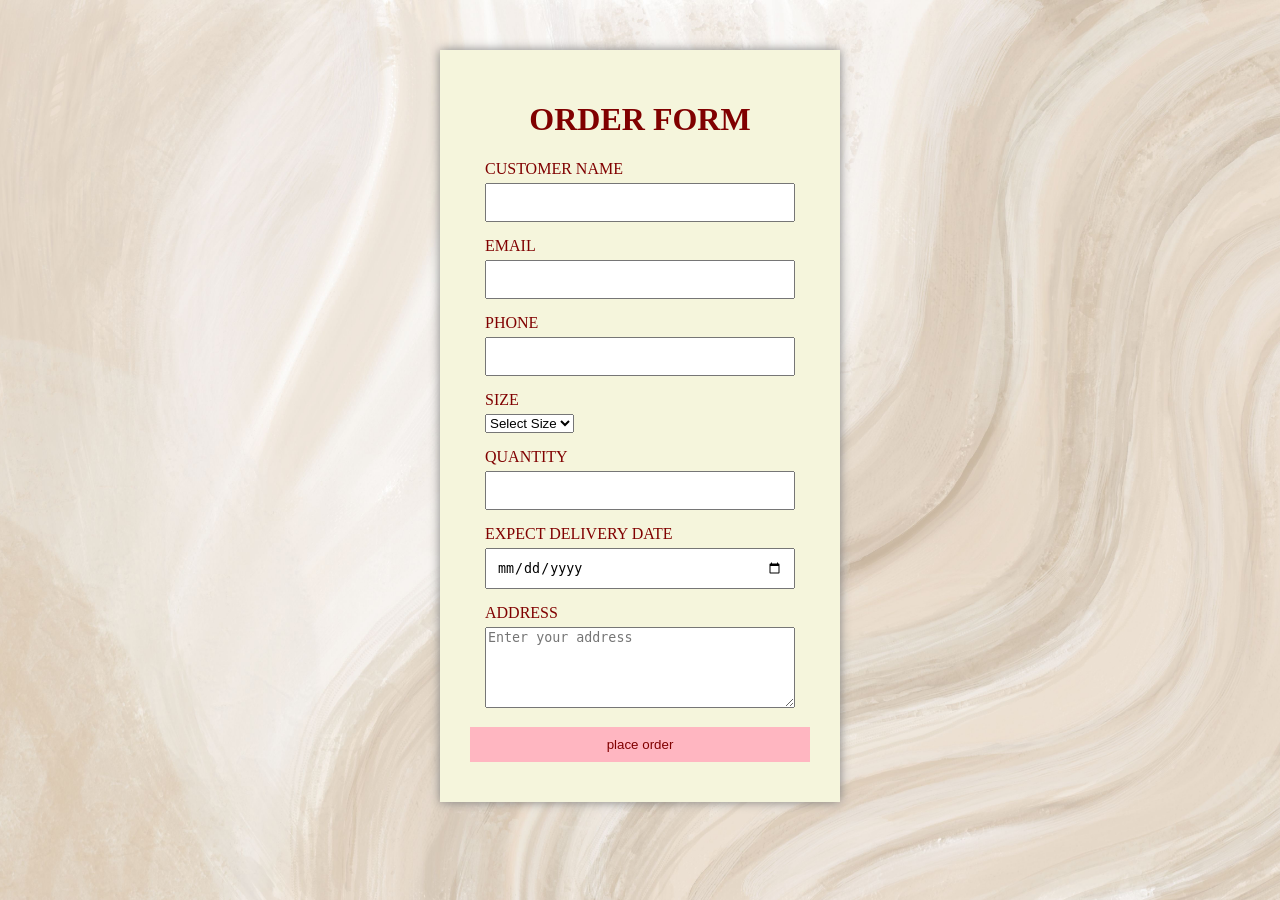
<file: orderform.html>
<!DOCTYPE html>
<html lang="en">
<head>
    <meta charset="UTF-8">
    <meta name="viewport" content="width=device-width, initial-scale=1.0">
    <title>Order Form</title>
    

    <style>
        body{
            background-image: url("homepage imgs/back botique.jpg");
            color: maroon;
            background-size: cover;
            background-position: center;
            background-attachment: fixed;
        }
        .form-container{
            width: 400px;
            background-color: beige;
            margin: 50px auto;
            padding: 30px;
            box-sizing: border-box;
            box-shadow: 0px 0px 10px gray ;
        }
        h1{
            text-align: center;
        }
        .group{
            margin: 15px ;
        }
        label{
            display: block;
            margin-bottom: 5px;
        }
        input{
            width: 100%;
            padding: 10px;
            box-sizing: border-box;
        }
        textarea{
            width: 100%;
            box-sizing: border-box;
        }
        button{
            text-align: center;
            border: none;
            background-color: lightpink;
            color: maroon;
            padding: 10px;
            width: 100%;
            box-sizing: border-box;
        }
        .error{
            color: red;
            font-size: 14px;
            margin-top: 5px;
        }
        #message{
            color: darkgreen;
            font-size: 20px;
            margin-top: 10px;
            text-align: center;
        }

        /* Tablet */
@media screen and (max-width: 768px) {
    .form-container {
        width: 80%;
        margin: 40px auto;
        padding: 25px;
    }
    h1 {
        font-size: 28px;
    }
    .group {
        margin: 12px;
    }
}
/* Mobile */
@media screen and (max-width: 480px) {
    body {
        background-size: cover;
        background-position: center;
    }
    .form-container {
        width: 90%;
        margin: 25px auto;
        padding: 20px;
    }
    h1 {
        font-size: 24px;
    }
    .group {
        margin: 12px 0;
    }
    label {
        font-size: 14px;
    }
    input {
        padding: 9px;
        font-size: 14px;
    }
    textarea {
        font-size: 14px;
    }
    button {
        padding: 10px;
        font-size: 14px;
    }
    .error {
        font-size: 12px;
    }
    #message {
        font-size: 16px;
    }
}
    </style>
</head>
<body>
    <div class=" form-container">
        
        <h1>ORDER FORM</h1>
        
        <form id="orderform" novalidate>
            <div class="group">
                <label>CUSTOMER NAME</label>
                <input type="text" id="custname" required>
                <div id="custnameerror" class="error"></div>
            </div>
        
            <div class="group">
                <label>EMAIL</label>
                <input type="email" id="email" required>
                <div id="emailerror" class="error"></div>
            </div>
        
            <div class="group">
                <label>PHONE</label>
                <input type="tel" id="phone" required>
                <div id="phoneerror" class="error"></div>
            </div>

            <div class="group">
                <label>SIZE</label>
                <select id="size" required>
                    <option value="">Select Size</option>
                    <option value="XS">XS</option>
                    <option value="S">S</option>
                    <option value="M">M</option>
                    <option value="L">L</option>
                    <option value="XL">XL</option>
                    <option value="Freesize">Free Size</option>
                </select>
                <div id="sizeerror" class="error"></div>
            </div>

            <div class="group">
                <label>QUANTITY</label>
                <input type="number" id="quantity" required>
                <div id="quantityerror" class="error"></div>
            </div>

            <div class="group">
                <label>EXPECT DELIVERY DATE</label>
                <input type="date" id="deliverdate" required>
                <div id="deliverdateerror" class="error"></div>
            </div>

            <div class="group">
                <label>ADDRESS</label>
                <textarea rows="5" cols="30" 
                  placeholder="Enter your address" id="address" required></textarea>
                <div id="addresserror" class="error"></div>
            </div>
            
            <button id="submit">place order</button>
            <div id="message" class="success"></div>

        </form>
    </div>

    <script src="script.js"></script>
</body>
</html>
</file>
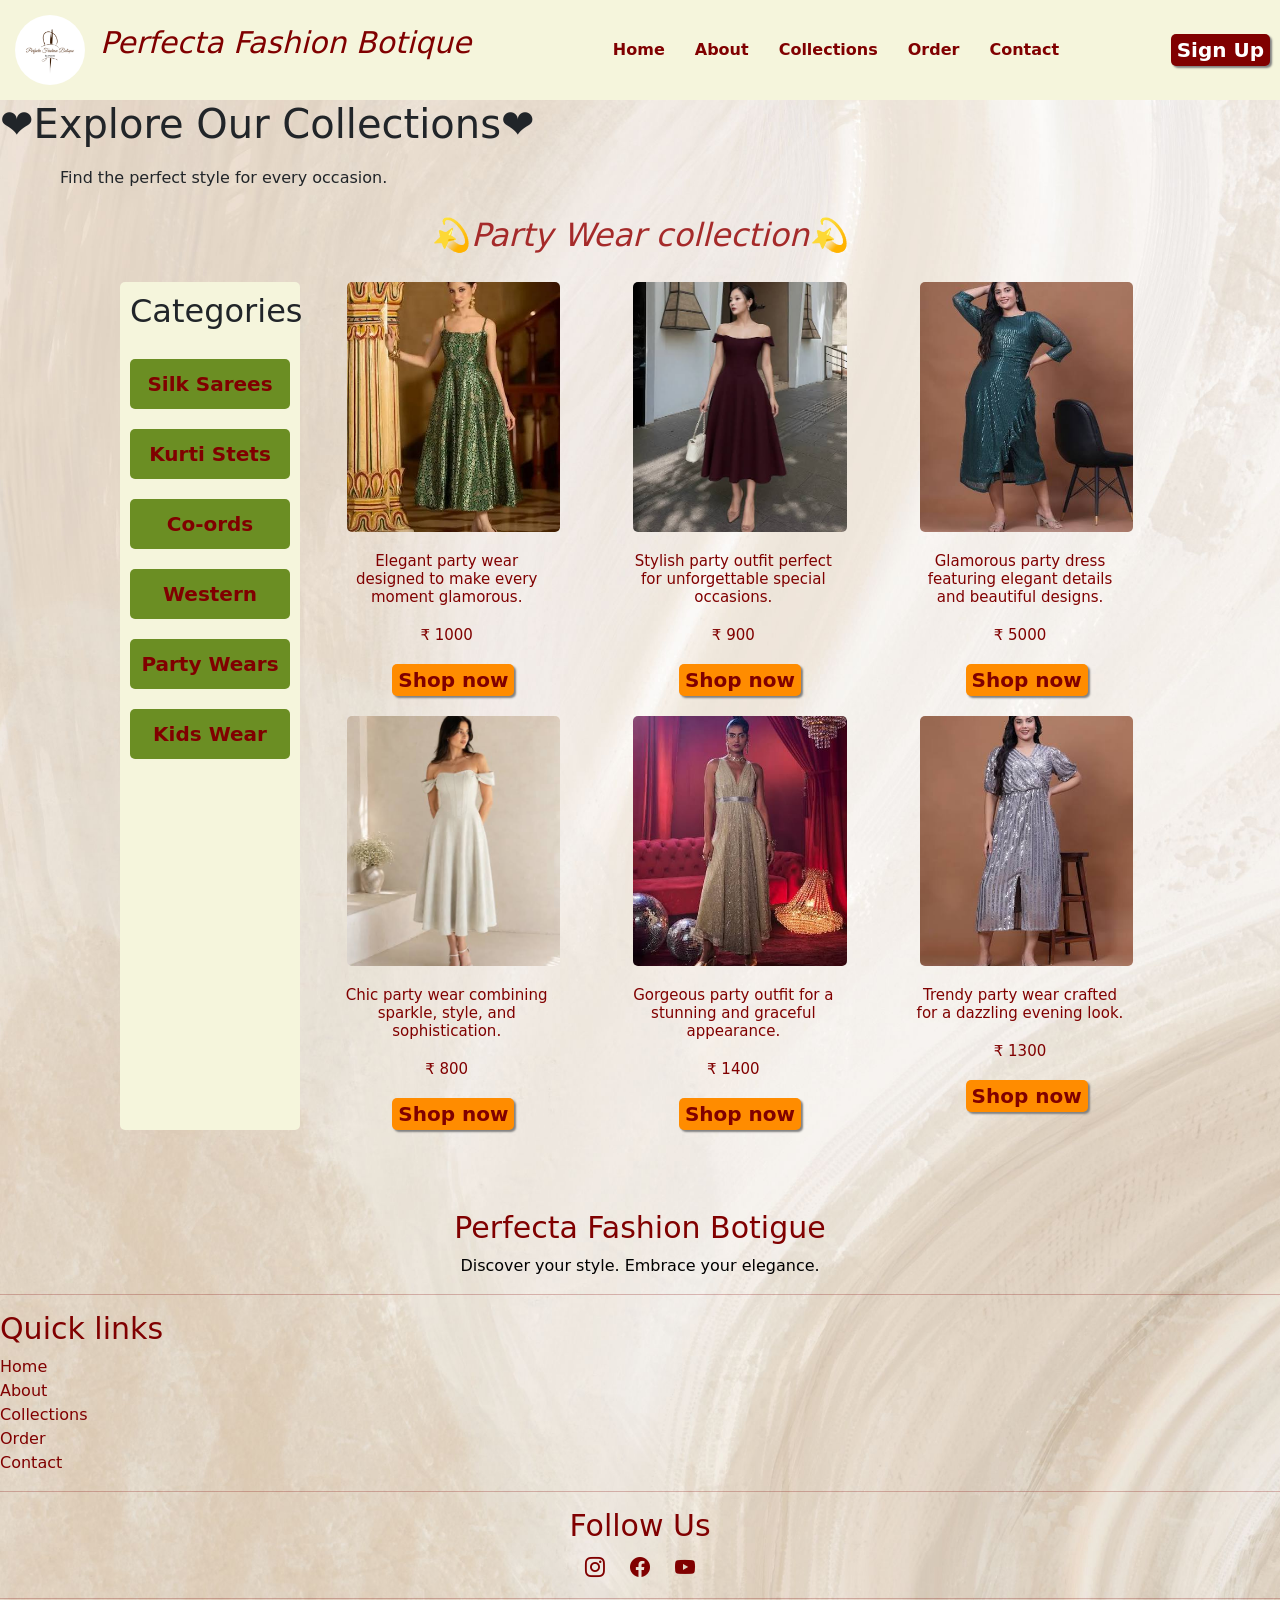
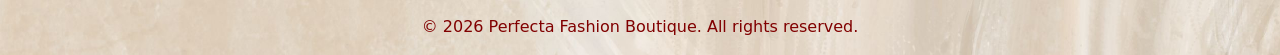
<file: partywear.html>
<!DOCTYPE html>
<html lang="en">
<head>
    <meta charset="UTF-8">
    <meta name="viewport" content="width=device-width, initial-scale=1.0">
    <title>Party Wears</title>

    <link href="https://cdn.jsdelivr.net/npm/bootstrap@5.3.8/dist/css/bootstrap.min.css" rel="stylesheet" integrity="sha384-sRIl4kxILFvY47J16cr9ZwB07vP4J8+LH7qKQnuqkuIAvNWLzeN8tE5YBujZqJLB" crossorigin="anonymous">
    <link rel="stylesheet" href="https://cdn.jsdelivr.net/npm/bootstrap-icons@1.11.3/font/bootstrap-icons.min.css">

    <link rel="stylesheet" href="style.css">
</head>
<body>
    <div class="nav-container">

        <div class="logo-section">
            <img src="homepage imgs/Logo.png" alt="Botigue Logo">
            <p>Perfecta Fashion Botique</p>
        </div>

        <nav class="navbar">
            <a href="home.html">Home</a>
            <a href="about.html">About</a>
            <a href="collections.html">Collections</a>
            <a href="collections.html">Order</a>
            <a href="contact.html ">Contact</a>
        </nav>

        <button onclick="window.location.href='index.html'">Sign Up</button>
    </div>

    <section class="collections">
        <h1>❤️Explore Our Collections❤️</h1>
        <p>Find the perfect style for every occasion.</p>
        <h2>💫Party Wear collection💫</h2>
    </section>
    
    <div class="collection-container">
        <div class="sidebar">
            <h2>Categories</h2>
            <div class="catnames">
                <a href="saree.html">Silk Sarees</a>
            </div>
            <div class="catnames">
                <a href="kurti.html">Kurti Stets</a>
            </div>
            <div class="catnames">
                <a href="coord.html">Co-ords</a>
            </div>
            <div class="catnames">
                <a href="western.html">Western</a>
            </div>
            <div class="catnames">
                <a href="partywear.html">Party Wears</a>
            </div>
            <div class="catnames">
                <a href="kids.html">Kids Wear</a>
            </div>
        </div>

        <div class="grid-container">
            <div class="box box1">
                <img src="Partywear/img1.jpg" alt="party image">
                <h2>Elegant party wear designed to make every moment glamorous.</h2>
                <h2>₹ 1000</h2>
                <button onclick="window.location.href='orderform.html'">Shop now</button>
            </div>
            <div class="box box2">
                <img src="Partywear/img2.jpg" alt="party image">
                <h2>Stylish party outfit perfect for unforgettable special occasions.</h2>
                <h2>₹ 900</h2>
                <button onclick="window.location.href='orderform.html'">Shop now</button>
            </div>
            <div class="box box3">
                <img src="Partywear/img3.jpg" alt="party image">
                <h2>Glamorous party dress featuring elegant details and beautiful designs.</h2>
                <h2>₹ 5000</h2>
                <button onclick="window.location.href='orderform.html'">Shop now</button>
            </div>
            <div class="box box4">
                <img src="Partywear/img4.jpg" alt="party image">
                <h2>Chic party wear combining sparkle, style, and sophistication.</h2>
                <h2>₹ 800</h2>
                <button onclick="window.location.href='orderform.html'">Shop now</button>
            </div>
            <div class="box box5">
                <img src="Partywear/img5.jpg" alt="dress image">
                <h2>Gorgeous party outfit for a stunning and graceful appearance.</h2>
                <h2>₹ 1400</h2>
                <button onclick="window.location.href='orderform.html'">Shop now</button>
            </div>
            <div class="box box6">
                <img src="Partywear/img6.jpg" alt="Dress image">
                <h2>Trendy party wear crafted for a dazzling evening look.</h2>
                <h2>₹ 1300</h2>
                <button onclick="window.location.href='orderform.html'">Shop now</button>
            </div>
        </div>
    </div>
        
    <footer class="footer">
        <div class="footer-container">
            <h2>Perfecta Fashion Botigue</h2>
            <p>Discover your style. Embrace your elegance.</p><hr>
        </div>

        <div class="footer-link">
            <h2>Quick links</h2>
            <a href="home.html">Home</a><br>
            <a href="about.html">About</a><br>
            <a href="collections.html">Collections</a><br>
            <a href="collections.html">Order</a><br>
            <a href="contact.html">Contact</a><hr>
        </div>
            
        <div class="foot-social">
            <h2>Follow Us</h2>
            <a href="#"><i class="bi bi-instagram"></i></a>
            <a href="#"><i class="bi bi-facebook"></i></a>
            <a href="#"><i class="bi bi-youtube"></i></a><hr>
        </div>

        <div class="footer-bottom">
            <p>© 2026 Perfecta Fashion Boutique. All rights reserved.</p>
        </div>
    </footer>
</body>
</html>
</file>
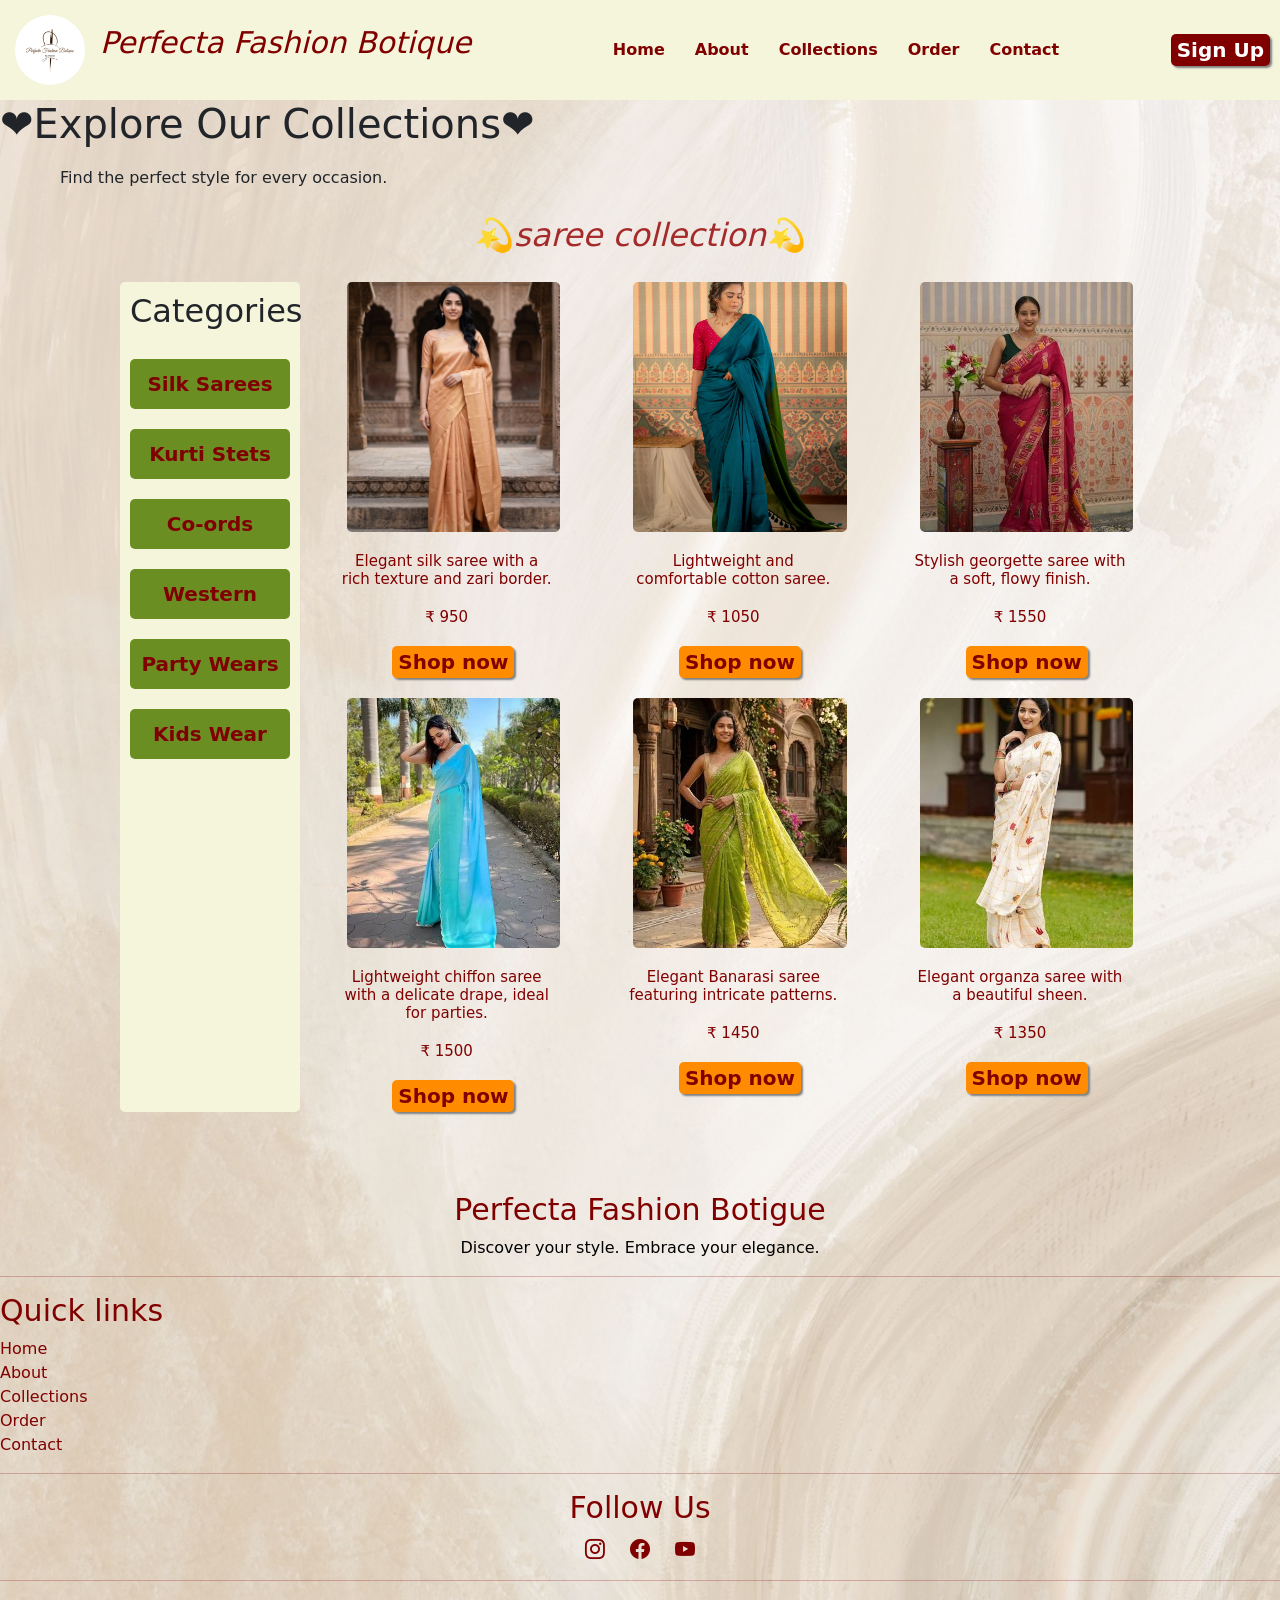
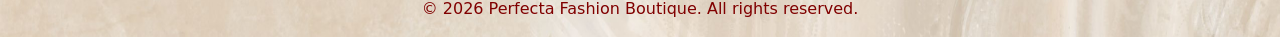
<file: saree.html>
<!DOCTYPE html>
<html lang="en">
<head>
    <meta charset="UTF-8">
    <meta name="viewport" content="width=device-width, initial-scale=1.0">
    <title>Saree collections</title>

    <link href="https://cdn.jsdelivr.net/npm/bootstrap@5.3.8/dist/css/bootstrap.min.css" rel="stylesheet" integrity="sha384-sRIl4kxILFvY47J16cr9ZwB07vP4J8+LH7qKQnuqkuIAvNWLzeN8tE5YBujZqJLB" crossorigin="anonymous">
    <link rel="stylesheet" href="https://cdn.jsdelivr.net/npm/bootstrap-icons@1.11.3/font/bootstrap-icons.min.css">

    <link rel="stylesheet" href="style.css">
</head>
<body>
    <div class="nav-container">

        <div class="logo-section">
            <img src="homepage imgs/Logo.png" alt="Botigue Logo">
            <p>Perfecta Fashion Botique</p>
        </div>

        <nav class="navbar">
            <a href="home.html">Home</a>
            <a href="about.html">About</a>
            <a href="collections.html">Collections</a>
            <a href="collections.html">Order</a>
            <a href="contact.html ">Contact</a>
        </nav>

        <button onclick="window.location.href='index.html'">Sign Up</button>
    </div>

    <section class="collections">
        <h1>❤️Explore Our Collections❤️</h1>
        <p>Find the perfect style for every occasion.</p>
        <h2>💫saree collection💫</h2>
    </section>
    
    <div class="collection-container">
        <div class="sidebar">
            <h2>Categories</h2>
            <div class="catnames">
                <a href="saree.html">Silk Sarees</a>
            </div>
            <div class="catnames">
                <a href="kurti.html">Kurti Stets</a>
            </div>
            <div class="catnames">
                <a href="coord.html">Co-ords</a>
            </div>
            <div class="catnames">
                <a href="western.html">Western</a>
            </div>
            <div class="catnames">
                <a href="partywear.html">Party Wears</a>
            </div>
            <div class="catnames">
                <a href="kids.html">Kids Wear</a>
            </div>
        </div>

        <div class="grid-container">
            <div class="box box1">
                <img src="sareeimages/sar1" alt="saree image">
                <h2>Elegant silk saree with a rich texture and zari border.</h2>
                <h2>₹ 950</h2>
                <button onclick="window.location.href='orderform.html'">Shop now</button>
            </div>
            <div class="box box2">
                <img src="sareeimages/sar2" alt="saree image">
                <h2>Lightweight and comfortable cotton saree.</h2>
                <h2>₹ 1050</h2>
                <button onclick="window.location.href='orderform.html'">Shop now</button>
            </div>
            <div class="box box3">
                <img src="sareeimages/sar3.jpg" alt="saree image">
                <h2>Stylish georgette saree with a soft, flowy finish.</h2>
                <h2>₹ 1550</h2>
                <button onclick="window.location.href='orderform.html'">Shop now</button>
            </div>
            <div class="box box4">
                <img src="sareeimages/sar4.jpg" alt="saree image">
                <h2>Lightweight chiffon saree with a delicate drape, ideal for parties.</h2>
                <h2>₹ 1500</h2>
                <button onclick="window.location.href='orderform.html'">Shop now</button>
            </div>
            <div class="box box5">
                <img src="sareeimages/sar5.jpg" alt="saree image">
                <h2>Elegant Banarasi saree featuring intricate patterns.</h2>
                <h2>₹ 1450</h2>
                <button onclick="window.location.href='orderform.html'">Shop now</button>
            </div>
            <div class="box box6">
                <img src="sareeimages/sar6.jpg" alt="saree image">
                <h2>Elegant organza saree with a beautiful sheen.</h2>
                <h2>₹ 1350</h2>
                <button onclick="window.location.href='orderform.html'">Shop now</button>
            </div>
        </div>
    </div>
        
    <footer class="footer">
        <div class="footer-container">
            <h2>Perfecta Fashion Botigue</h2>
            <p>Discover your style. Embrace your elegance.</p><hr>
        </div>

        <div class="footer-link">
            <h2>Quick links</h2>
            <a href="home.html">Home</a><br>
            <a href="about.html">About</a><br>
            <a href="collections.html">Collections</a><br>
            <a href="collections.html">Order</a><br>
            <a href="contact.html">Contact</a><hr>
        </div>
            
        <div class="foot-social">
            <h2>Follow Us</h2>
            <a href="#"><i class="bi bi-instagram"></i></a>
            <a href="#"><i class="bi bi-facebook"></i></a>
            <a href="#"><i class="bi bi-youtube"></i></a><hr>
        </div>

        <div class="footer-bottom">
            <p>© 2026 Perfecta Fashion Boutique. All rights reserved.</p>
        </div>
    </footer>
</body>
</html>
</file>
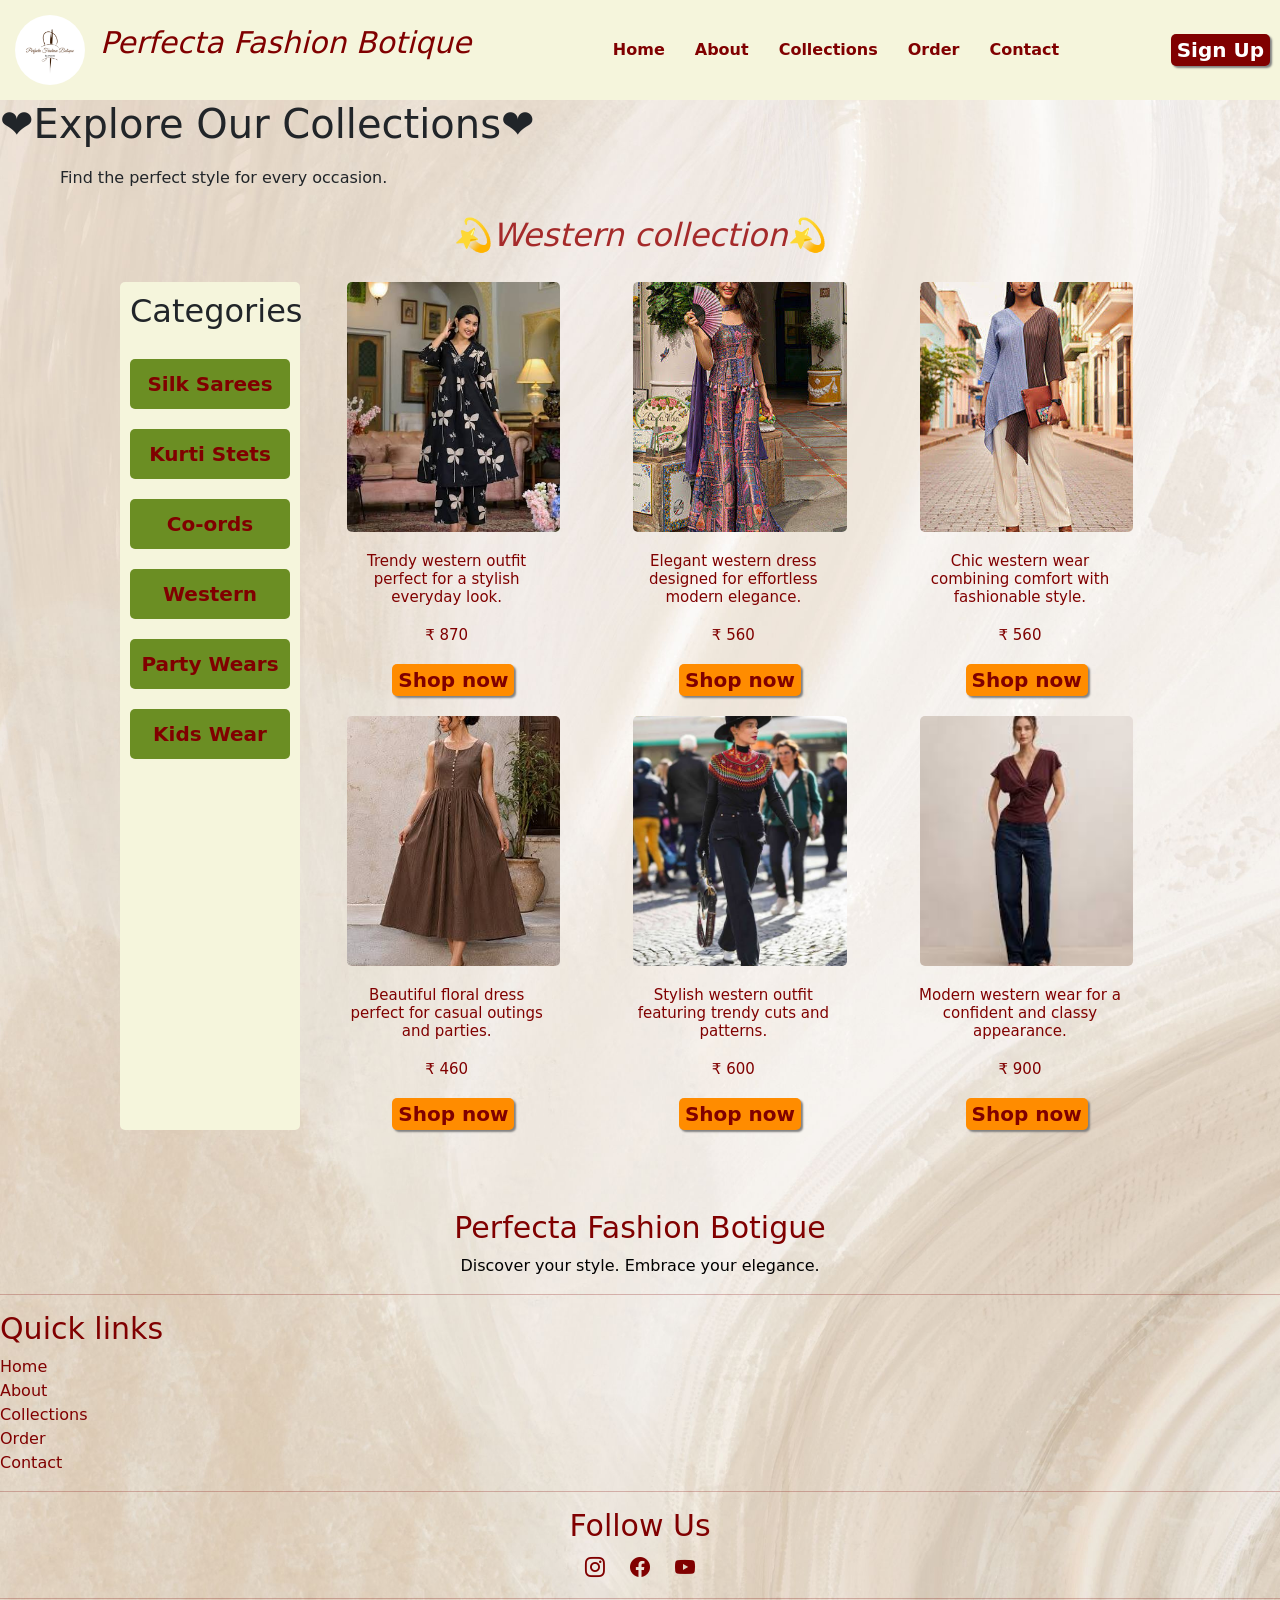
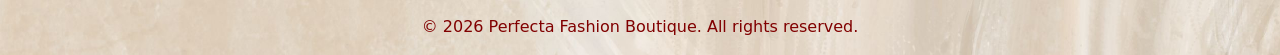
<file: western.html>
<!DOCTYPE html>
<html lang="en">
<head>
    <meta charset="UTF-8">
    <meta name="viewport" content="width=device-width, initial-scale=1.0">
    <title>Western collections</title>

    <link href="https://cdn.jsdelivr.net/npm/bootstrap@5.3.8/dist/css/bootstrap.min.css" rel="stylesheet" integrity="sha384-sRIl4kxILFvY47J16cr9ZwB07vP4J8+LH7qKQnuqkuIAvNWLzeN8tE5YBujZqJLB" crossorigin="anonymous">
    <link rel="stylesheet" href="https://cdn.jsdelivr.net/npm/bootstrap-icons@1.11.3/font/bootstrap-icons.min.css">

    <link rel="stylesheet" href="style.css">
</head>
<body>
    <div class="nav-container">

        <div class="logo-section">
            <img src="homepage imgs/Logo.png" alt="Botigue Logo">
            <p>Perfecta Fashion Botique</p>
        </div>

        <nav class="navbar">
            <a href="home.html">Home</a>
            <a href="about.html">About</a>
            <a href="collections.html">Collections</a>
            <a href="collections.html">Order</a>
            <a href="contact.html ">Contact</a>
        </nav>

        <button onclick="window.location.href='index.html'">Sign Up</button>
    </div>

    <section class="collections">
        <h1>❤️Explore Our Collections❤️</h1>
        <p>Find the perfect style for every occasion.</p>
        <h2>💫Western collection💫</h2>
    </section>
    
    <div class="collection-container">
        <div class="sidebar">
            <h2>Categories</h2>
            <div class="catnames">
                <a href="saree.html">Silk Sarees</a>
            </div>
            <div class="catnames">
                <a href="kurti.html">Kurti Stets</a>
            </div>
            <div class="catnames">
                <a href="coord.html">Co-ords</a>
            </div>
            <div class="catnames">
                <a href="western.html">Western</a>
            </div>
            <div class="catnames">
                <a href="partywear.html">Party Wears</a>
            </div>
            <div class="catnames">
                <a href="kids.html">Kids Wear</a>
            </div>
        </div>

        <div class="grid-container">
            <div class="box box1">
                <img src="Kurtiimgs/kurti1.jpg" alt="Western image">
                <h2>Trendy western outfit perfect for a stylish everyday look.</h2>
                <h2>₹ 870</h2>
                <button onclick="window.location.href='orderform.html'">Shop now</button>
            </div>
            <div class="box box2">
                <img src="wwestern/img1.jpg" alt="Western image">
                <h2>Elegant western dress designed for effortless modern elegance.</h2>
                <h2>₹ 560</h2>
                <button onclick="window.location.href='orderform.html'">Shop now</button>
            </div>
            <div class="box box3">
                <img src="wwestern/img2.jpg" alt="Western image">
                <h2>Chic western wear combining comfort with fashionable style.</h2>
                <h2>₹ 560</h2>
                <button onclick="window.location.href='orderform.html'">Shop now</button>
            </div>
            <div class="box box4">
                <img src="wwestern/img.jpg" alt="Western image">
                <h2>Beautiful floral dress perfect for casual outings and parties.</h2>
                <h2>₹ 460</h2>
                <button onclick="window.location.href='orderform.html'">Shop now</button>
            </div>
            <div class="box box5">
                <img src="wwestern/img5.jpg" alt="Western image">
                <h2>Stylish western outfit featuring trendy cuts and patterns.</h2>
                <h2>₹ 600</h2>
                <button onclick="window.location.href='orderform.html'">Shop now</button>
            </div>
            <div class="box box6">
                <img src="wwestern/img6.jpg" alt="Western image">
                <h2>Modern western wear for a confident and classy appearance.</h2>
                <h2>₹ 900</h2>
                <button onclick="window.location.href='orderform.html'">Shop now</button>
            </div>
        </div>
    </div>
        
    <footer class="footer">
        <div class="footer-container">
            <h2>Perfecta Fashion Botigue</h2>
            <p>Discover your style. Embrace your elegance.</p><hr>
        </div>

        <div class="footer-link">
            <h2>Quick links</h2>
            <a href="home.html">Home</a><br>
            <a href="about.html">About</a><br>
            <a href="collections.html">Collections</a><br>
            <a href="collections.html">Order</a><br>
            <a href="contact.html">Contact</a><hr>
        </div>
            
        <div class="foot-social">
            <h2>Follow Us</h2>
            <a href="#"><i class="bi bi-instagram"></i></a>
            <a href="#"><i class="bi bi-facebook"></i></a>
            <a href="#"><i class="bi bi-youtube"></i></a><hr>
        </div>

        <div class="footer-bottom">
            <p>© 2026 Perfecta Fashion Boutique. All rights reserved.</p>
        </div>
    </footer>
</body>
</html>
</file>
<file: style.css>
body{
    margin: 0;
    padding-top: 100px;
    background-color:#F8F3E8 ;
    background-image: url("homepage imgs/back botique.jpg");
    background-repeat: no-repeat;
    background-size: cover;
}
html{
    scroll-behavior: smooth;
}
.nav-container{
    position: fixed;
    top: 0;
    left: 0;
    z-index: 1000;
    background-color: beige;
    width: 100%;
    height: 100px;
    display: flex;
    align-items: center;
    justify-content: space-between;
}
.logo-section{
    display: flex;
    align-items: center;
}
.logo-section img{
    width:100px;
    height: 100px;
    object-fit: contain;
    padding: 15px;
    border-radius: 50px;
}
.logo-section p{
    color: maroon;
    font-size: 30px;
    font-style: italic;
}
nav a{
    color: maroon;
    font-weight: 100;
    text-decoration: none;
    margin-left: 30px;
    font-weight: bold;
}
nav a:hover{
    text-decoration: underline;
    color: grey;
}
/*.icons{
    display: flex;
    gap: 20px;
}
.icons i{
    color: maroon;
    cursor: pointer;
}*/
 .nav-container button{
    background-color: maroon;
    border-radius: 5px;
    color: white;
    margin-right: 10px;
    border: none;
}
.nav-container button:hover{
    background-color: grey;
    box-shadow: 0px 0px 10px grey;
}
.home-content{
    display: flex;
    align-items: center;
    justify-content: space-between;
}
.home-text{
    display: flex;
    flex-direction: column;
    width: 100%;
    padding: 30px;
}
.home-text h2{
    font-size: 20px;
    margin-bottom: 20px;
}
.home-text p{
    font-size: 40px;
    color: maroon;
}
button{
    width: fit-content;
    background-color:chartreuse;
    box-shadow: 2px 2px 2px grey;
    border-radius: 5px;
    color: maroon;
    font-weight: 600;
    font-size: 20px;
    cursor: pointer;
    border: none;
}
button:hover{
    color: white;
    box-shadow: 0px 0px 10px grey;
    background-color: grey;
}
.home-content img{
    width: 300px;
    height: 500px;
    object-fit: cover;
    border-radius: 50%;
    margin-right: 50px;
    box-shadow:4px 4px 4px beige,-4px -4px 4px beige;
    animation: slideFromRight 1.5s ease;
}
@keyframes slideFromRight {

    from {
        transform: translateX(100px);
        opacity: 0;
    }

    to {
        transform: translateX(0);
        opacity: 1;
    }

}
.footer{
    color: maroon;
    margin-top: 60px;
}
.footer h2{
    font-size: 30px;
}
.footer-container{
    text-align: center;
}
.footer-container p{
    color: black;
}
.footer-link a{
    color: maroon;
    text-decoration: none;
}
.foot-social{
    text-align: center;
}
.foot-social a{
    color: maroon;
    margin: 0 10px;
    cursor: pointer;
    font-size: 20px;
}
.footer-bottom{
    text-align: center;
}
/* Tablet */
@media (max-width: 900px) {

    .nav-container {
        height: auto;
        min-height: 100px;
        flex-wrap: wrap;
        padding: 10px;
    }

    .logo-section p {
        font-size: 24px;
    }

    nav a {
        margin-left: 15px;
    }

    .home-content {
        flex-direction: column;
    }

    .home-text {
        width: 90%;
        padding: 30px;
    }

    .home-content img {
        width: 300px;
        height: 400px;
        margin: 20px auto;
    }
}
/* Tablet */
@media (max-width: 900px) {

    .nav-container {
        height: auto;
        min-height: 100px;
        flex-wrap: wrap;
        padding: 10px;
    }

    .logo-section p {
        font-size: 24px;
    }

    nav a {
        margin-left: 15px;
    }

    .home-content {
        flex-direction: column;
    }

    .home-text {
        width: 90%;
        padding: 30px;
    }

    .home-content img {
        width: 300px;
        height: 400px;
        margin: 20px auto;
    }
}
/* Mobile */
@media (max-width: 600px) {

    body {
        padding-top: 150px;
    }

    .nav-container {
        height: auto;
        flex-direction: column;
        gap: 10px;
        padding: 10px 0;
    }

    .logo-section {
        flex-direction: column;
    }

    .logo-section img {
        width: 70px;
        height: 70px;
        padding: 5px;
    }

    .logo-section p {
        font-size: 20px;
        margin: 5px;
    }

    nav {
        display: flex;
        flex-wrap: wrap;
        justify-content: center;
    }

    nav a {
        margin: 5px 10px;
    }

    .icons {
        gap: 15px;
    }

    .home-content {
        flex-direction: column;
    }

    .home-text {
        width: 85%;
        padding: 20px;
    }

    .home-text h2 {
        font-size: 18px;
    }

    .home-text p {
        font-size: 28px;
    }

    .home-content img {
        width: 250px;
        height: 350px;
        margin: 20px auto;
    }

    .footer h2 {
        font-size: 24px;
    }
}
/*About*/
.about-sec1,.about-sec3{
    border: 1px solid lightcoral;
    border-radius: 10px;
    box-shadow: 0px 0px 10px lightcoral;
    margin: 20px;
    animation:slideleft 2s ease;
}
@keyframes slideleft {
    from {
        transform: translateX(-100px);
        opacity: 0;
    }
    to {
        transform: translateX(0);
        opacity: 1;
    }
}
.about-sec2,.about-sec4{
    border: 1px solid lightcoral;
    border-radius: 10px;
    box-shadow: 0px 0px 10px lightcoral;
    margin: 20px;
    animation:slideright 2s ease;
}
@keyframes slideright {
    from {
        transform: translateX(100px);
        opacity: 0;
    }
    to {
        transform: translateX(0);
        opacity: 1;
    }
}
.section-container h1{
    padding: 10px;
    font-size: 30px;
    color: maroon;
}
.about-sec p{
    margin: 10px;
}
.prod-name{
    display: inline-block;
    padding: 15px 25px;
    margin: 10px;
    border: 1px solid #5b2333;
    border-radius: 5px;
    color: #5b2333;
    box-shadow: 0px 0px 5px gray;
}
.explore {
    text-align: center;
    border: 1px solid lightcoral;
    border-radius: 10px;
    box-shadow: 0px 0px 10px lightcoral;
    margin: 20px;
}
.explore button{
    margin-bottom: 10px;
}
.explore button:hover{
    background-color: grey;
}
/* Tablet */
@media screen and (max-width: 768px) {
    .about-sec {
        margin: 15px;
    }
    .about-sec h1 {
        font-size: 26px;
        padding: 8px;
    }
    .about-sec p {
        margin: 10px;
        line-height: 1.6;
    }
    .prod-name {
        display: inline-block;
        margin: 5px;
    }
    .explore {
        margin: 15px;
        padding: 10px;
    }
    .explore button {
        padding: 10px 20px;
    }
}
/* Mobile */
@media screen and (max-width: 480px) {
    .about-sec {
        margin: 10px;
        border-radius: 8px;
    }
    .about-sec h1 {
        font-size: 22px;
        padding: 8px;
        text-align: center;
    }
    .about-sec p {
        margin: 8px;
        font-size: 14px;
        line-height: 1.6;
        text-align: justify;
    }
    .explore {
        margin: 10px;
        padding: 10px;
        border-radius: 8px;
    }
    .explore button {
        width: 80%;
        padding: 10px;
        margin-bottom: 5px;
    }
}

/*collections*/
.collections p{
    padding: 10px;
    margin-left: 50px;
}
.collections h2{
    text-align: center;
    color: brown;
    font-style: italic;
}
.collection-container{
    display: grid;
    grid-template-columns:200px auto;
    border-radius: 5px;
    margin:0px 100px;
}
.sidebar{
    background-color: beige;
    border-radius: 5px;
    padding: 10px;
    margin: 20px 0px;
    margin-left: 20px;
    animation: slideleft 1.5s ease;
}
@keyframes slideleft {
    from {
        transform: translateX(-100px);
        opacity: 0;
    }
    to {
        transform: translateX(0);
        opacity: 1;
    }
}
.catnames a{
    text-decoration: none;
    color: maroon;
    font-weight: bold;
    text-align: center;
    font-size: 20px;
    background-color: olivedrab;
    border-radius: 5px;
    padding: 10px;
    margin-top: 20px;
    width: 100%;
    display: inline-block;
}
.catnames a:hover{
    box-shadow: 0px 0px 10px grey;
    color: purple;
    background-color: palegreen;
}
.grid-container{
    display: grid;
    grid-template-columns: repeat(3,1fr);
    gap: 20px;
    margin: 20px 20px;
}
.box{
    border-radius: 5px;
    text-align: center;
}
.box img{
    width: 80%;
    height: 250px;
    object-fit: cover;
    border-radius: 5px;
    animation: slideImage 1.5s ease;
    transition: transform 0.4s ease;
}
@keyframes slideImage {
    from {
        transform: translateX(-100px);
        opacity: 0;
    }
    to {
        transform: translateX(0);
        opacity: 1;
    }
}
.box img:hover{
    transform: translateY(-15px) scale(1.05);
    box-shadow: 0px 0px 10px maroon;
}
.box h2{
    width: 80%;
    flex-direction: column;
    font-size: 15px;
    color: maroon;
    margin: 20px;
}
.box button{
    color: maroon;
    font-weight: bold;
    background-color: darkorange;
    border: none;
}
.box button:hover{
    background-color: lightpink;
    box-shadow: 0px 0px 10px grey;
}
/* media for collections*/
@media (max-width: 768px) {
    .collection-container {
        grid-template-columns: 1fr;
        margin: 0 15px;
    }

    .sidebar {
        margin: 10px 0;
    }

    .grid-container {
        grid-template-columns: repeat(2, 1fr);
        margin: 10px 0;
    }
}

@media (max-width: 480px) {
    .grid-container {
        grid-template-columns: 1fr;
    }
}

/*contact page*/
/*CONTACT BANNER*/
.contact-banner {
    text-align: center;
    padding: 50px 20px;
    background-color: rgba(255, 228, 225, 0.8);
    margin: 20px;
    border-radius: 10px;
    box-shadow: 0px 0px 10px lightcoral;
}
.contact-banner h1 {
    font-size: 35px;
    color: maroon;
}
.contact-banner p {
    font-size: 17px;
}
/*CONTACT INFORMATION*/
.contact-info {
    display: flex;
    justify-content: center;
    gap: 20px;
    flex-wrap: wrap;
    margin: 30px 20px;
}
.contact-card {
    width: 220px;
    padding: 20px;
    text-align: center;
    background-color: beige;
    border: 1px solid lightcoral;
    border-radius: 10px;
    box-shadow: 0px 0px 10px lightcoral;
}
.contact-card h2 {
    color: maroon;
    font-size: 20px;
}
.contact-card p {
    line-height: 1.6;
}
/*CONTACT FORM */
.contact-section {
    display: flex;
    justify-content: center;
    gap: 30px;
    margin: 30px 20px;
}
/* Contact Form */
.contact-form {
    width: 50%;
    padding: 25px;
    background-color: beige;
    border: 1px solid lightcoral;
    border-radius: 10px;
    box-shadow: 0px 0px 10px lightcoral;
    box-sizing: border-box;
}
.contact-form h2{
    text-align: center;
    color: maroon;
}
.contact-group {
    margin: 15px 0;
}
.contact-group label {
    display: block;
    margin-bottom: 5px;
    color: maroon;
}
.contact-group input,
.contact-group textarea {
    width: 100%;
    padding: 10px;
    box-sizing: border-box;
    border: 1px solid lightcoral;
    border-radius: 5px;
}
.contact-form button {
    width: 100%;
    padding: 10px;
    border: none;
    background-color: lightpink;
    color: maroon;
    cursor: pointer;
}
.contact-form button:hover {
    background-color: maroon;
    color: white;
}
.contact-error {
    color: red;
    font-size: 13px;
    margin-top: 5px;
}
#contactSuccess {
    color: darkgreen;
    text-align: center;
    margin-top: 10px;
}
.map-box {
    height: 250px;
    margin-top: 20px;
    background-color: #f8e8e5;
    display: flex;
    flex-direction: column;
    justify-content: center;
    align-items: center;
}
.map-box p:first-child {
    font-size: 40px;
}
/*SOCIAL MEDIA */
.social {
    text-align: center;
    margin: 30px 20px;
    padding: 25px;
    background-color: rgba(255, 228, 225, 0.8);
    border-radius: 10px;
}

.social h2 {
    color: maroon;
}

.social-links a {
    color: maroon;
    text-decoration: none;
    margin: 10px;
}

.social-links a:hover {
    color: lightcoral;
}

/*TABLET */
@media screen and (max-width: 768px) {
    .contact-banner {
        margin: 15px;
        padding: 35px 15px;
    }
    .contact-banner h1 {
        font-size: 28px;
    }
    .contact-section {
        flex-direction: column;
        margin: 20px 15px;
    }
    .contact-form,
    .find-us {
        width: 100%;
    }
    .contact-info {
        gap: 15px;
    }
    .contact-card {
        width: 40%;
    }
}
/*MOBILE*/
@media screen and (max-width: 480px) {
    .contact-banner {
        margin: 10px;
        padding: 25px 10px;
    }
    .contact-banner h1 {
        font-size: 24px;
    }
    .contact-banner p {
        font-size: 14px;
    }
    .contact-info {
        flex-direction: column;
        margin: 15px 10px;
    }
    .contact-card {
        width: 100%;
        box-sizing: border-box;
    }
    .contact-section {
        margin: 15px 10px;
    }
    .contact-form,
    .find-us {
        padding: 18px;
    }
    .contact-form h2,
    .find-us h2 {
        font-size: 21px;
    }
    .social {
        margin: 15px 10px;
    }
    .social-links a {
        display: block;
        margin: 12px;
    }
}
</file>
